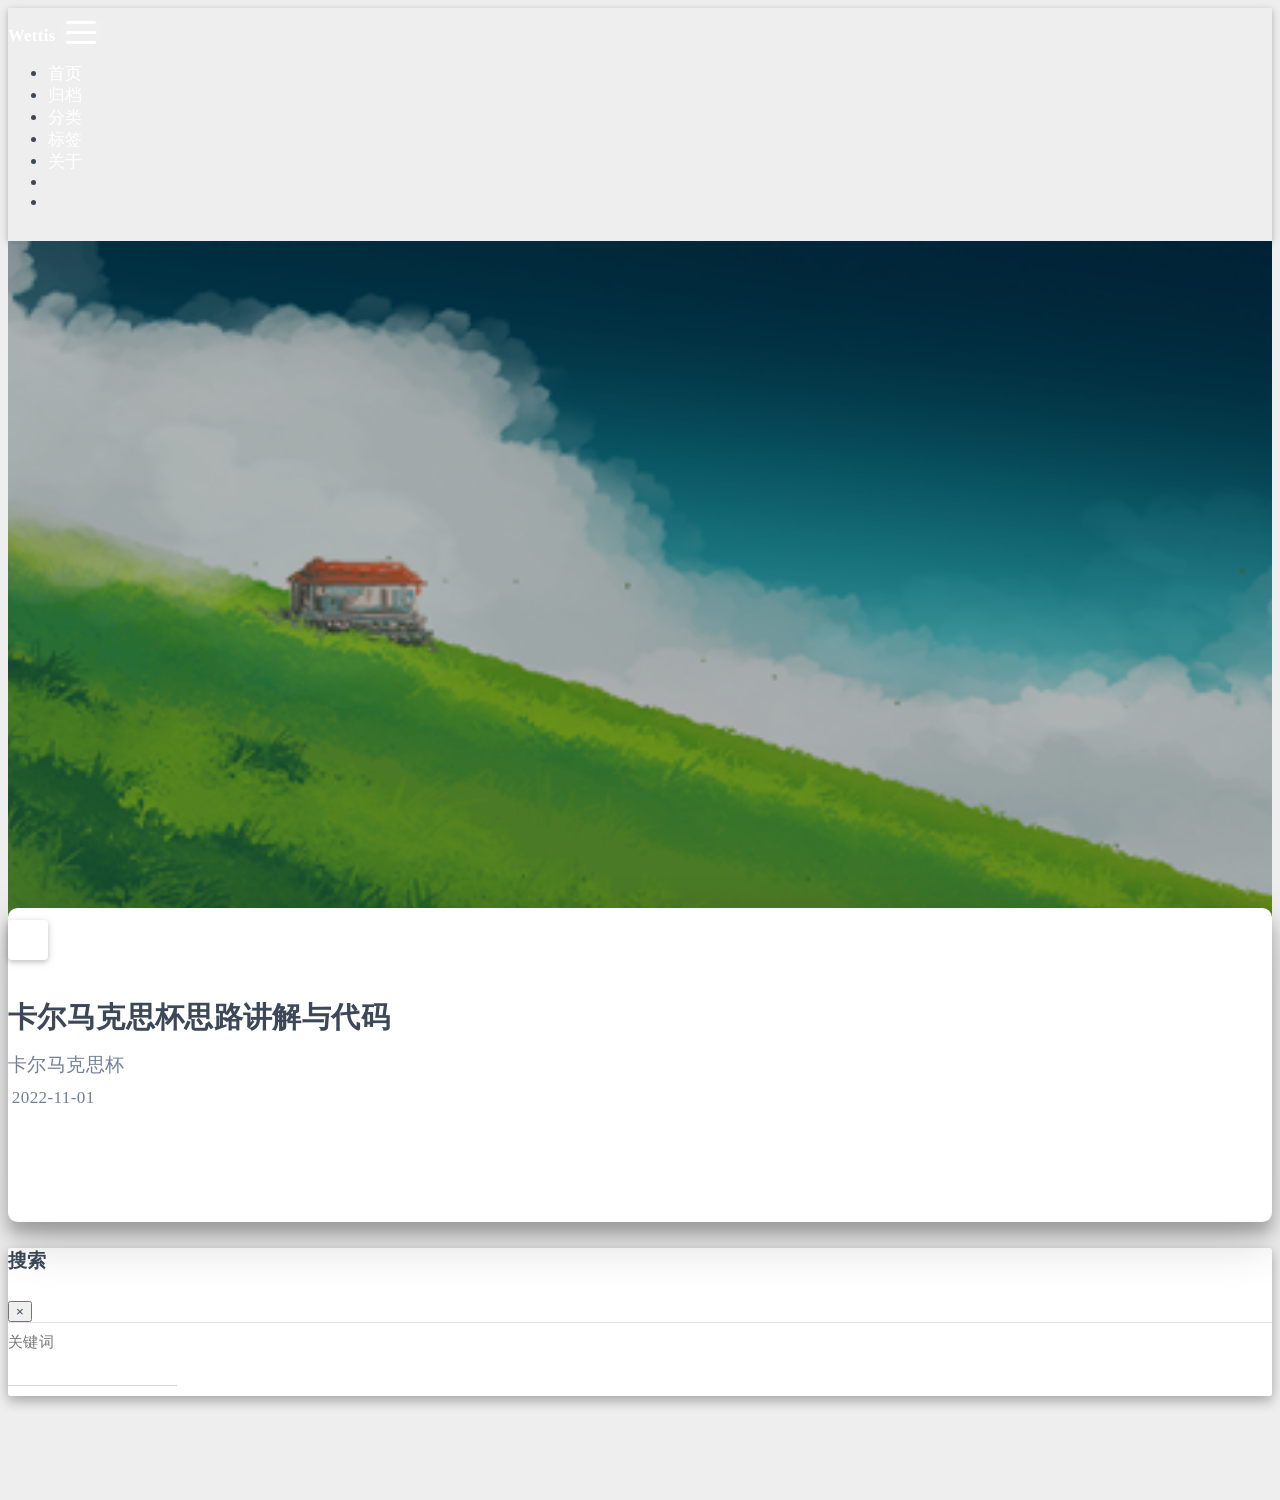
<file: index.html>
<!DOCTYPE html>
<html lang="zh-CN" data-default-color-scheme=auto>



<head>
  <meta charset="UTF-8">
  <link rel="apple-touch-icon" sizes="76x76" href="/img/myblogicon.png">
  <link rel="icon" href="/img/myblogicon.png">
  <meta name="viewport" content="width=device-width, initial-scale=1.0, maximum-scale=5.0, shrink-to-fit=no">
  <meta http-equiv="x-ua-compatible" content="ie=edge">
  
  <meta name="theme-color" content="#2f4154">
  <meta name="author" content="Wettis">
  <meta name="keywords" content="">
  
    <meta property="og:type" content="website">
<meta property="og:title" content="Wettis">
<meta property="og:url" content="http://example.com/index.html">
<meta property="og:site_name" content="Wettis">
<meta property="og:locale" content="zh_CN">
<meta property="article:author" content="Wettis">
<meta name="twitter:card" content="summary_large_image">
  
  
  
  <title>Wettis</title>

  <link  rel="stylesheet" href="https://lib.baomitu.com/twitter-bootstrap/4.6.1/css/bootstrap.min.css" />





<!-- 主题依赖的图标库，不要自行修改 -->
<!-- Do not modify the link that theme dependent icons -->

<link rel="stylesheet" href="//at.alicdn.com/t/font_1749284_hj8rtnfg7um.css">



<link rel="stylesheet" href="//at.alicdn.com/t/font_1736178_lbnruvf0jn.css">


<link  rel="stylesheet" href="/css/main.css" />


  <link id="highlight-css" rel="stylesheet" href="/css/highlight.css" />
  
    <link id="highlight-css-dark" rel="stylesheet" href="/css/highlight-dark.css" />
  




  <script id="fluid-configs">
    var Fluid = window.Fluid || {};
    Fluid.ctx = Object.assign({}, Fluid.ctx)
    var CONFIG = {"hostname":"example.com","root":"/","version":"1.9.3","typing":{"enable":true,"typeSpeed":70,"cursorChar":"_","loop":false,"scope":[]},"anchorjs":{"enable":true,"element":"h1,h2,h3,h4,h5,h6","placement":"left","visible":"hover","icon":""},"progressbar":{"enable":true,"height_px":3,"color":"#29d","options":{"showSpinner":false,"trickleSpeed":100}},"code_language":{"enable":true,"default":"TEXT"},"copy_btn":true,"image_caption":{"enable":true},"image_zoom":{"enable":true,"img_url_replace":["",""]},"toc":{"enable":true,"placement":"right","headingSelector":"h1,h2,h3,h4,h5,h6","collapseDepth":0},"lazyload":{"enable":true,"loading_img":"/img/loading.gif","onlypost":false,"offset_factor":2},"web_analytics":{"enable":false,"follow_dnt":true,"baidu":null,"google":null,"gtag":null,"tencent":{"sid":null,"cid":null},"woyaola":null,"cnzz":null,"leancloud":{"app_id":null,"app_key":null,"server_url":null,"path":"window.location.pathname","ignore_local":false}},"search_path":"/local-search.xml"};

    if (CONFIG.web_analytics.follow_dnt) {
      var dntVal = navigator.doNotTrack || window.doNotTrack || navigator.msDoNotTrack;
      Fluid.ctx.dnt = dntVal && (dntVal.startsWith('1') || dntVal.startsWith('yes') || dntVal.startsWith('on'));
    }
  </script>
  <script  src="/js/utils.js" ></script>
  <script  src="/js/color-schema.js" ></script>
  


  
<meta name="generator" content="Hexo 6.3.0"></head>


<body>
  

  <header>
    

<div class="header-inner" style="height: 100vh;">
  <nav id="navbar" class="navbar fixed-top  navbar-expand-lg navbar-dark scrolling-navbar">
  <div class="container">
    <a class="navbar-brand" href="/">
      <strong>Wettis</strong>
    </a>

    <button id="navbar-toggler-btn" class="navbar-toggler" type="button" data-toggle="collapse"
            data-target="#navbarSupportedContent"
            aria-controls="navbarSupportedContent" aria-expanded="false" aria-label="Toggle navigation">
      <div class="animated-icon"><span></span><span></span><span></span></div>
    </button>

    <!-- Collapsible content -->
    <div class="collapse navbar-collapse" id="navbarSupportedContent">
      <ul class="navbar-nav ml-auto text-center">
        
          
          
          
          
            <li class="nav-item">
              <a class="nav-link" href="/">
                <i class="iconfont icon-home-fill"></i>
                首页
              </a>
            </li>
          
        
          
          
          
          
            <li class="nav-item">
              <a class="nav-link" href="/archives/">
                <i class="iconfont icon-archive-fill"></i>
                归档
              </a>
            </li>
          
        
          
          
          
          
            <li class="nav-item">
              <a class="nav-link" href="/categories/">
                <i class="iconfont icon-category-fill"></i>
                分类
              </a>
            </li>
          
        
          
          
          
          
            <li class="nav-item">
              <a class="nav-link" href="/tags/">
                <i class="iconfont icon-tags-fill"></i>
                标签
              </a>
            </li>
          
        
          
          
          
          
            <li class="nav-item">
              <a class="nav-link" href="/about/">
                <i class="iconfont icon-user-fill"></i>
                关于
              </a>
            </li>
          
        
        
          <li class="nav-item" id="search-btn">
            <a class="nav-link" target="_self" href="javascript:;" data-toggle="modal" data-target="#modalSearch" aria-label="Search">
              &nbsp;<i class="iconfont icon-search"></i>&nbsp;
            </a>
          </li>
          
        
        
          <li class="nav-item" id="color-toggle-btn">
            <a class="nav-link" target="_self" href="javascript:;" aria-label="Color Toggle">&nbsp;<i
                class="iconfont icon-dark" id="color-toggle-icon"></i>&nbsp;</a>
          </li>
        
      </ul>
    </div>
  </div>
</nav>

  

<div id="banner" class="banner" parallax=true
     style="background: url('/img/background.png') no-repeat center center; background-size: cover;">
  <div class="full-bg-img">
    <div class="mask flex-center" style="background-color: rgba(0, 0, 0, 0.3)">
      <div class="banner-text text-center fade-in-up">
        <div class="h2">
          
            <span id="subtitle" data-typed-text="Welcome to my world."></span>
          
        </div>

        
      </div>

      
        <div class="scroll-down-bar">
          <i class="iconfont icon-arrowdown"></i>
        </div>
      
    </div>
  </div>
</div>

</div>

  </header>

  <main>
    
      <div class="container nopadding-x-md">
        <div id="board"
          style="margin-top: 0">
          
          <div class="container">
            <div class="row">
              <div class="col-12 col-md-10 m-auto">
                


  <div class="row mx-auto index-card">
    
    
    <article class="col-12 col-md-12 mx-auto index-info">
      <h1 class="index-header">
        
        <a href="/2022/11/01/%E5%8D%A1%E5%B0%94%E9%A9%AC%E5%85%8B%E6%80%9D%E6%9D%AF%E8%A7%A3%E9%A2%98%E6%80%9D%E8%B7%AF/" target="_self">
          卡尔马克思杯思路讲解与代码
        </a>
      </h1>

      
      <a class="index-excerpt index-excerpt__noimg" href="/2022/11/01/%E5%8D%A1%E5%B0%94%E9%A9%AC%E5%85%8B%E6%80%9D%E6%9D%AF%E8%A7%A3%E9%A2%98%E6%80%9D%E8%B7%AF/" target="_self">
        <div>
          卡尔马克思杯
        </div>
      </a>

      <div class="index-btm post-metas">
        
          <div class="post-meta mr-3">
            <i class="iconfont icon-date"></i>
            <time datetime="2022-11-01 17:04" pubdate>
              2022-11-01
            </time>
          </div>
        
        
        
      </div>
    </article>
  </div>





              </div>
            </div>
          </div>
        </div>
      </div>
    

    
      <a id="scroll-top-button" aria-label="TOP" href="#" role="button">
        <i class="iconfont icon-arrowup" aria-hidden="true"></i>
      </a>
    

    
      <div class="modal fade" id="modalSearch" tabindex="-1" role="dialog" aria-labelledby="ModalLabel"
     aria-hidden="true">
  <div class="modal-dialog modal-dialog-scrollable modal-lg" role="document">
    <div class="modal-content">
      <div class="modal-header text-center">
        <h4 class="modal-title w-100 font-weight-bold">搜索</h4>
        <button type="button" id="local-search-close" class="close" data-dismiss="modal" aria-label="Close">
          <span aria-hidden="true">&times;</span>
        </button>
      </div>
      <div class="modal-body mx-3">
        <div class="md-form mb-5">
          <input type="text" id="local-search-input" class="form-control validate">
          <label data-error="x" data-success="v" for="local-search-input">关键词</label>
        </div>
        <div class="list-group" id="local-search-result"></div>
      </div>
    </div>
  </div>
</div>

    

    
  </main>

  <footer>
    <div class="footer-inner">
  
    <div class="footer-content">
       <i class="iconfont icon-love"></i> 
    </div>
  
  
  
  
</div>

  </footer>

  <!-- Scripts -->
  
  <script  src="https://lib.baomitu.com/nprogress/0.2.0/nprogress.min.js" ></script>
  <link  rel="stylesheet" href="https://lib.baomitu.com/nprogress/0.2.0/nprogress.min.css" />

  <script>
    NProgress.configure({"showSpinner":false,"trickleSpeed":100})
    NProgress.start()
    window.addEventListener('load', function() {
      NProgress.done();
    })
  </script>


<script  src="https://lib.baomitu.com/jquery/3.6.0/jquery.min.js" ></script>
<script  src="https://lib.baomitu.com/twitter-bootstrap/4.6.1/js/bootstrap.min.js" ></script>
<script  src="/js/events.js" ></script>
<script  src="/js/plugins.js" ></script>


  <script  src="https://lib.baomitu.com/typed.js/2.0.12/typed.min.js" ></script>
  <script>
    (function (window, document) {
      var typing = Fluid.plugins.typing;
      var subtitle = document.getElementById('subtitle');
      if (!subtitle || !typing) {
        return;
      }
      var text = subtitle.getAttribute('data-typed-text');
      
        typing(text);
      
    })(window, document);
  </script>




  
    <script  src="/js/img-lazyload.js" ></script>
  




  <script  src="/js/local-search.js" ></script>





<!-- 主题的启动项，将它保持在最底部 -->
<!-- the boot of the theme, keep it at the bottom -->
<script  src="/js/boot.js" ></script>


  

  <noscript>
    <div class="noscript-warning">博客在允许 JavaScript 运行的环境下浏览效果更佳</div>
  </noscript>
</body>
</html>
</file>
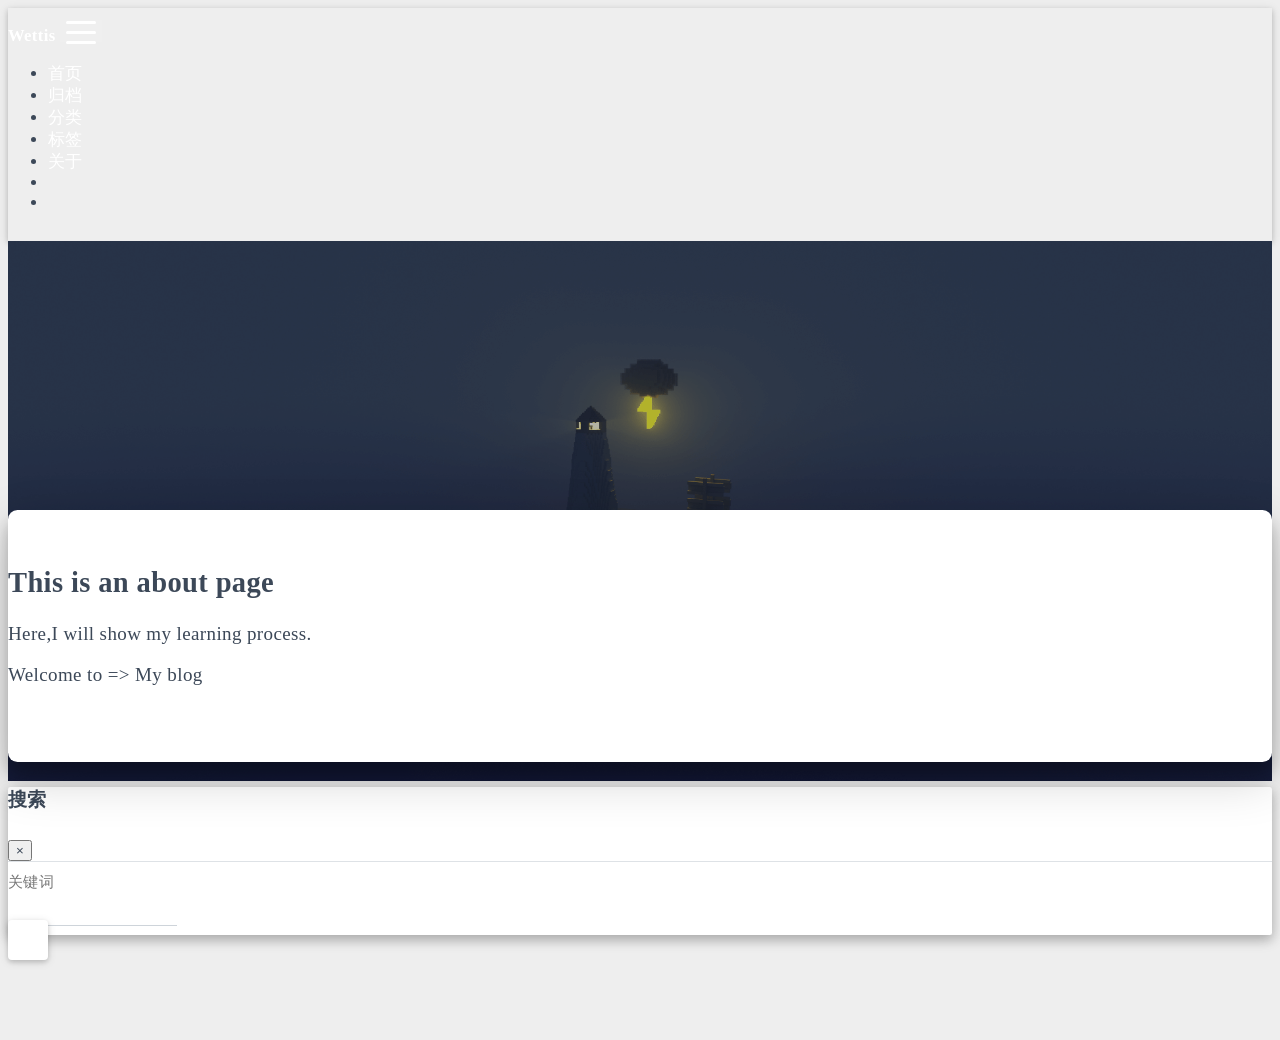
<file: about/index.html>
<!DOCTYPE html>
<html lang="zh-CN" data-default-color-scheme=auto>



<head>
  <meta charset="UTF-8">
  <link rel="apple-touch-icon" sizes="76x76" href="/img/myblogicon.png">
  <link rel="icon" href="/img/myblogicon.png">
  <meta name="viewport" content="width=device-width, initial-scale=1.0, maximum-scale=5.0, shrink-to-fit=no">
  <meta http-equiv="x-ua-compatible" content="ie=edge">
  
  <meta name="theme-color" content="#2f4154">
  <meta name="author" content="Wettis">
  <meta name="keywords" content="">
  
    <meta name="description" content="This is an about page Here,I will show my learning process.  Welcome to  &#x3D;&gt; My blog">
<meta property="og:type" content="website">
<meta property="og:title" content="about">
<meta property="og:url" content="http://example.com/about/index.html">
<meta property="og:site_name" content="Wettis">
<meta property="og:description" content="This is an about page Here,I will show my learning process.  Welcome to  &#x3D;&gt; My blog">
<meta property="og:locale" content="zh_CN">
<meta property="article:published_time" content="2022-11-01T04:47:30.000Z">
<meta property="article:modified_time" content="2022-11-01T07:18:20.451Z">
<meta property="article:author" content="Wettis">
<meta name="twitter:card" content="summary_large_image">
  
  
  
  <title>about - Wettis</title>

  <link  rel="stylesheet" href="https://lib.baomitu.com/twitter-bootstrap/4.6.1/css/bootstrap.min.css" />





<!-- 主题依赖的图标库，不要自行修改 -->
<!-- Do not modify the link that theme dependent icons -->

<link rel="stylesheet" href="//at.alicdn.com/t/font_1749284_hj8rtnfg7um.css">



<link rel="stylesheet" href="//at.alicdn.com/t/font_1736178_lbnruvf0jn.css">


<link  rel="stylesheet" href="/css/main.css" />


  <link id="highlight-css" rel="stylesheet" href="/css/highlight.css" />
  
    <link id="highlight-css-dark" rel="stylesheet" href="/css/highlight-dark.css" />
  




  <script id="fluid-configs">
    var Fluid = window.Fluid || {};
    Fluid.ctx = Object.assign({}, Fluid.ctx)
    var CONFIG = {"hostname":"example.com","root":"/","version":"1.9.3","typing":{"enable":true,"typeSpeed":70,"cursorChar":"_","loop":false,"scope":[]},"anchorjs":{"enable":true,"element":"h1,h2,h3,h4,h5,h6","placement":"left","visible":"hover","icon":""},"progressbar":{"enable":true,"height_px":3,"color":"#29d","options":{"showSpinner":false,"trickleSpeed":100}},"code_language":{"enable":true,"default":"TEXT"},"copy_btn":true,"image_caption":{"enable":true},"image_zoom":{"enable":true,"img_url_replace":["",""]},"toc":{"enable":true,"placement":"right","headingSelector":"h1,h2,h3,h4,h5,h6","collapseDepth":0},"lazyload":{"enable":true,"loading_img":"/img/loading.gif","onlypost":false,"offset_factor":2},"web_analytics":{"enable":false,"follow_dnt":true,"baidu":null,"google":null,"gtag":null,"tencent":{"sid":null,"cid":null},"woyaola":null,"cnzz":null,"leancloud":{"app_id":null,"app_key":null,"server_url":null,"path":"window.location.pathname","ignore_local":false}},"search_path":"/local-search.xml"};

    if (CONFIG.web_analytics.follow_dnt) {
      var dntVal = navigator.doNotTrack || window.doNotTrack || navigator.msDoNotTrack;
      Fluid.ctx.dnt = dntVal && (dntVal.startsWith('1') || dntVal.startsWith('yes') || dntVal.startsWith('on'));
    }
  </script>
  <script  src="/js/utils.js" ></script>
  <script  src="/js/color-schema.js" ></script>
  


  
<meta name="generator" content="Hexo 6.3.0"></head>


<body>
  

  <header>
    

<div class="header-inner" style="height: 60vh;">
  <nav id="navbar" class="navbar fixed-top  navbar-expand-lg navbar-dark scrolling-navbar">
  <div class="container">
    <a class="navbar-brand" href="/">
      <strong>Wettis</strong>
    </a>

    <button id="navbar-toggler-btn" class="navbar-toggler" type="button" data-toggle="collapse"
            data-target="#navbarSupportedContent"
            aria-controls="navbarSupportedContent" aria-expanded="false" aria-label="Toggle navigation">
      <div class="animated-icon"><span></span><span></span><span></span></div>
    </button>

    <!-- Collapsible content -->
    <div class="collapse navbar-collapse" id="navbarSupportedContent">
      <ul class="navbar-nav ml-auto text-center">
        
          
          
          
          
            <li class="nav-item">
              <a class="nav-link" href="/">
                <i class="iconfont icon-home-fill"></i>
                首页
              </a>
            </li>
          
        
          
          
          
          
            <li class="nav-item">
              <a class="nav-link" href="/archives/">
                <i class="iconfont icon-archive-fill"></i>
                归档
              </a>
            </li>
          
        
          
          
          
          
            <li class="nav-item">
              <a class="nav-link" href="/categories/">
                <i class="iconfont icon-category-fill"></i>
                分类
              </a>
            </li>
          
        
          
          
          
          
            <li class="nav-item">
              <a class="nav-link" href="/tags/">
                <i class="iconfont icon-tags-fill"></i>
                标签
              </a>
            </li>
          
        
          
          
          
          
            <li class="nav-item">
              <a class="nav-link" href="/about/">
                <i class="iconfont icon-user-fill"></i>
                关于
              </a>
            </li>
          
        
        
          <li class="nav-item" id="search-btn">
            <a class="nav-link" target="_self" href="javascript:;" data-toggle="modal" data-target="#modalSearch" aria-label="Search">
              &nbsp;<i class="iconfont icon-search"></i>&nbsp;
            </a>
          </li>
          
        
        
          <li class="nav-item" id="color-toggle-btn">
            <a class="nav-link" target="_self" href="javascript:;" aria-label="Color Toggle">&nbsp;<i
                class="iconfont icon-dark" id="color-toggle-icon"></i>&nbsp;</a>
          </li>
        
      </ul>
    </div>
  </div>
</nav>

  

<div id="banner" class="banner" parallax=true
     style="background: url('/img/default.png') no-repeat center center; background-size: cover;">
  <div class="full-bg-img">
    <div class="mask flex-center" style="background-color: rgba(0, 0, 0, 0.3)">
      <div class="banner-text text-center fade-in-up">
        <div class="h2">
          
            <span id="subtitle" data-typed-text="about"></span>
          
        </div>

        
      </div>

      
    </div>
  </div>
</div>

</div>

  </header>

  <main>
    
      <div class="container nopadding-x-md">
        <div id="board"
          >
          
          <div class="container">
            <div class="row">
              <div class="col-12 col-md-10 m-auto">
                

<article class="page-content">
  <h1 id="This-is-an-about-page"><a href="#This-is-an-about-page" class="headerlink" title="This is an about page"></a>This is an about page</h1><p> Here,I will show my learning process.</p>
<p> Welcome to  &#x3D;&gt; <a href="#">My blog</a></p>


  

</article>



              </div>
            </div>
          </div>
        </div>
      </div>
    

    
      <a id="scroll-top-button" aria-label="TOP" href="#" role="button">
        <i class="iconfont icon-arrowup" aria-hidden="true"></i>
      </a>
    

    
      <div class="modal fade" id="modalSearch" tabindex="-1" role="dialog" aria-labelledby="ModalLabel"
     aria-hidden="true">
  <div class="modal-dialog modal-dialog-scrollable modal-lg" role="document">
    <div class="modal-content">
      <div class="modal-header text-center">
        <h4 class="modal-title w-100 font-weight-bold">搜索</h4>
        <button type="button" id="local-search-close" class="close" data-dismiss="modal" aria-label="Close">
          <span aria-hidden="true">&times;</span>
        </button>
      </div>
      <div class="modal-body mx-3">
        <div class="md-form mb-5">
          <input type="text" id="local-search-input" class="form-control validate">
          <label data-error="x" data-success="v" for="local-search-input">关键词</label>
        </div>
        <div class="list-group" id="local-search-result"></div>
      </div>
    </div>
  </div>
</div>

    

    
  </main>

  <footer>
    <div class="footer-inner">
  
    <div class="footer-content">
       <i class="iconfont icon-love"></i> 
    </div>
  
  
  
  
</div>

  </footer>

  <!-- Scripts -->
  
  <script  src="https://lib.baomitu.com/nprogress/0.2.0/nprogress.min.js" ></script>
  <link  rel="stylesheet" href="https://lib.baomitu.com/nprogress/0.2.0/nprogress.min.css" />

  <script>
    NProgress.configure({"showSpinner":false,"trickleSpeed":100})
    NProgress.start()
    window.addEventListener('load', function() {
      NProgress.done();
    })
  </script>


<script  src="https://lib.baomitu.com/jquery/3.6.0/jquery.min.js" ></script>
<script  src="https://lib.baomitu.com/twitter-bootstrap/4.6.1/js/bootstrap.min.js" ></script>
<script  src="/js/events.js" ></script>
<script  src="/js/plugins.js" ></script>


  <script  src="https://lib.baomitu.com/typed.js/2.0.12/typed.min.js" ></script>
  <script>
    (function (window, document) {
      var typing = Fluid.plugins.typing;
      var subtitle = document.getElementById('subtitle');
      if (!subtitle || !typing) {
        return;
      }
      var text = subtitle.getAttribute('data-typed-text');
      
        typing(text);
      
    })(window, document);
  </script>




  
    <script  src="/js/img-lazyload.js" ></script>
  




  <script  src="/js/local-search.js" ></script>





<!-- 主题的启动项，将它保持在最底部 -->
<!-- the boot of the theme, keep it at the bottom -->
<script  src="/js/boot.js" ></script>


  

  <noscript>
    <div class="noscript-warning">博客在允许 JavaScript 运行的环境下浏览效果更佳</div>
  </noscript>
</body>
</html>
</file>
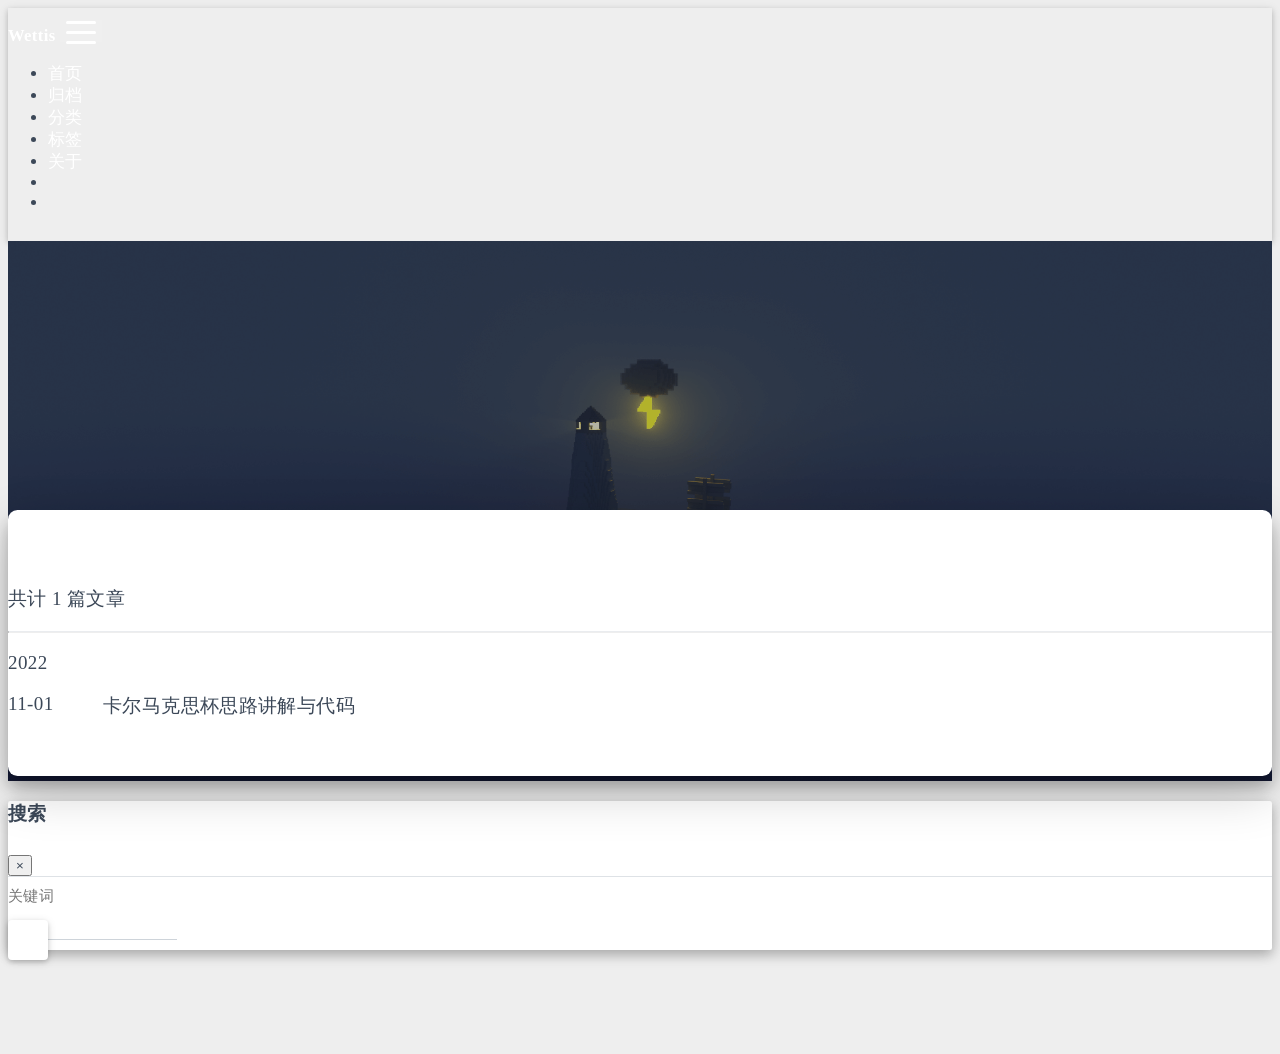
<file: archives/index.html>
<!DOCTYPE html>
<html lang="zh-CN" data-default-color-scheme=auto>



<head>
  <meta charset="UTF-8">
  <link rel="apple-touch-icon" sizes="76x76" href="/img/myblogicon.png">
  <link rel="icon" href="/img/myblogicon.png">
  <meta name="viewport" content="width=device-width, initial-scale=1.0, maximum-scale=5.0, shrink-to-fit=no">
  <meta http-equiv="x-ua-compatible" content="ie=edge">
  
  <meta name="theme-color" content="#2f4154">
  <meta name="author" content="Wettis">
  <meta name="keywords" content="">
  
    <meta property="og:type" content="website">
<meta property="og:title" content="归档">
<meta property="og:url" content="http://example.com/archives/index.html">
<meta property="og:site_name" content="Wettis">
<meta property="og:locale" content="zh_CN">
<meta property="article:author" content="Wettis">
<meta name="twitter:card" content="summary_large_image">
  
  
  
  <title>归档 - Wettis</title>

  <link  rel="stylesheet" href="https://lib.baomitu.com/twitter-bootstrap/4.6.1/css/bootstrap.min.css" />





<!-- 主题依赖的图标库，不要自行修改 -->
<!-- Do not modify the link that theme dependent icons -->

<link rel="stylesheet" href="//at.alicdn.com/t/font_1749284_hj8rtnfg7um.css">



<link rel="stylesheet" href="//at.alicdn.com/t/font_1736178_lbnruvf0jn.css">


<link  rel="stylesheet" href="/css/main.css" />


  <link id="highlight-css" rel="stylesheet" href="/css/highlight.css" />
  
    <link id="highlight-css-dark" rel="stylesheet" href="/css/highlight-dark.css" />
  




  <script id="fluid-configs">
    var Fluid = window.Fluid || {};
    Fluid.ctx = Object.assign({}, Fluid.ctx)
    var CONFIG = {"hostname":"example.com","root":"/","version":"1.9.3","typing":{"enable":true,"typeSpeed":70,"cursorChar":"_","loop":false,"scope":[]},"anchorjs":{"enable":true,"element":"h1,h2,h3,h4,h5,h6","placement":"left","visible":"hover","icon":""},"progressbar":{"enable":true,"height_px":3,"color":"#29d","options":{"showSpinner":false,"trickleSpeed":100}},"code_language":{"enable":true,"default":"TEXT"},"copy_btn":true,"image_caption":{"enable":true},"image_zoom":{"enable":true,"img_url_replace":["",""]},"toc":{"enable":true,"placement":"right","headingSelector":"h1,h2,h3,h4,h5,h6","collapseDepth":0},"lazyload":{"enable":true,"loading_img":"/img/loading.gif","onlypost":false,"offset_factor":2},"web_analytics":{"enable":false,"follow_dnt":true,"baidu":null,"google":null,"gtag":null,"tencent":{"sid":null,"cid":null},"woyaola":null,"cnzz":null,"leancloud":{"app_id":null,"app_key":null,"server_url":null,"path":"window.location.pathname","ignore_local":false}},"search_path":"/local-search.xml"};

    if (CONFIG.web_analytics.follow_dnt) {
      var dntVal = navigator.doNotTrack || window.doNotTrack || navigator.msDoNotTrack;
      Fluid.ctx.dnt = dntVal && (dntVal.startsWith('1') || dntVal.startsWith('yes') || dntVal.startsWith('on'));
    }
  </script>
  <script  src="/js/utils.js" ></script>
  <script  src="/js/color-schema.js" ></script>
  


  
<meta name="generator" content="Hexo 6.3.0"></head>


<body>
  

  <header>
    

<div class="header-inner" style="height: 60vh;">
  <nav id="navbar" class="navbar fixed-top  navbar-expand-lg navbar-dark scrolling-navbar">
  <div class="container">
    <a class="navbar-brand" href="/">
      <strong>Wettis</strong>
    </a>

    <button id="navbar-toggler-btn" class="navbar-toggler" type="button" data-toggle="collapse"
            data-target="#navbarSupportedContent"
            aria-controls="navbarSupportedContent" aria-expanded="false" aria-label="Toggle navigation">
      <div class="animated-icon"><span></span><span></span><span></span></div>
    </button>

    <!-- Collapsible content -->
    <div class="collapse navbar-collapse" id="navbarSupportedContent">
      <ul class="navbar-nav ml-auto text-center">
        
          
          
          
          
            <li class="nav-item">
              <a class="nav-link" href="/">
                <i class="iconfont icon-home-fill"></i>
                首页
              </a>
            </li>
          
        
          
          
          
          
            <li class="nav-item">
              <a class="nav-link" href="/archives/">
                <i class="iconfont icon-archive-fill"></i>
                归档
              </a>
            </li>
          
        
          
          
          
          
            <li class="nav-item">
              <a class="nav-link" href="/categories/">
                <i class="iconfont icon-category-fill"></i>
                分类
              </a>
            </li>
          
        
          
          
          
          
            <li class="nav-item">
              <a class="nav-link" href="/tags/">
                <i class="iconfont icon-tags-fill"></i>
                标签
              </a>
            </li>
          
        
          
          
          
          
            <li class="nav-item">
              <a class="nav-link" href="/about/">
                <i class="iconfont icon-user-fill"></i>
                关于
              </a>
            </li>
          
        
        
          <li class="nav-item" id="search-btn">
            <a class="nav-link" target="_self" href="javascript:;" data-toggle="modal" data-target="#modalSearch" aria-label="Search">
              &nbsp;<i class="iconfont icon-search"></i>&nbsp;
            </a>
          </li>
          
        
        
          <li class="nav-item" id="color-toggle-btn">
            <a class="nav-link" target="_self" href="javascript:;" aria-label="Color Toggle">&nbsp;<i
                class="iconfont icon-dark" id="color-toggle-icon"></i>&nbsp;</a>
          </li>
        
      </ul>
    </div>
  </div>
</nav>

  

<div id="banner" class="banner" parallax=true
     style="background: url('/img/default.png') no-repeat center center; background-size: cover;">
  <div class="full-bg-img">
    <div class="mask flex-center" style="background-color: rgba(0, 0, 0, 0.3)">
      <div class="banner-text text-center fade-in-up">
        <div class="h2">
          
            <span id="subtitle" data-typed-text="归档"></span>
          
        </div>

        
      </div>

      
    </div>
  </div>
</div>

</div>

  </header>

  <main>
    
      <div class="container nopadding-x-md">
        <div id="board"
          >
          
          <div class="container">
            <div class="row">
              <div class="col-12 col-md-10 m-auto">
                

<div class="list-group">
  <p class="h4">共计 1 篇文章</p>
  <hr>
  
  
    
      
      <p class="h5">2022</p>
    
    <a href="/2022/11/01/%E5%8D%A1%E5%B0%94%E9%A9%AC%E5%85%8B%E6%80%9D%E6%9D%AF%E8%A7%A3%E9%A2%98%E6%80%9D%E8%B7%AF/" class="list-group-item list-group-item-action">
      <time>11-01</time>
      <div class="list-group-item-title">卡尔马克思杯思路讲解与代码</div>
    </a>
  
</div>





              </div>
            </div>
          </div>
        </div>
      </div>
    

    
      <a id="scroll-top-button" aria-label="TOP" href="#" role="button">
        <i class="iconfont icon-arrowup" aria-hidden="true"></i>
      </a>
    

    
      <div class="modal fade" id="modalSearch" tabindex="-1" role="dialog" aria-labelledby="ModalLabel"
     aria-hidden="true">
  <div class="modal-dialog modal-dialog-scrollable modal-lg" role="document">
    <div class="modal-content">
      <div class="modal-header text-center">
        <h4 class="modal-title w-100 font-weight-bold">搜索</h4>
        <button type="button" id="local-search-close" class="close" data-dismiss="modal" aria-label="Close">
          <span aria-hidden="true">&times;</span>
        </button>
      </div>
      <div class="modal-body mx-3">
        <div class="md-form mb-5">
          <input type="text" id="local-search-input" class="form-control validate">
          <label data-error="x" data-success="v" for="local-search-input">关键词</label>
        </div>
        <div class="list-group" id="local-search-result"></div>
      </div>
    </div>
  </div>
</div>

    

    
  </main>

  <footer>
    <div class="footer-inner">
  
    <div class="footer-content">
       <i class="iconfont icon-love"></i> 
    </div>
  
  
  
  
</div>

  </footer>

  <!-- Scripts -->
  
  <script  src="https://lib.baomitu.com/nprogress/0.2.0/nprogress.min.js" ></script>
  <link  rel="stylesheet" href="https://lib.baomitu.com/nprogress/0.2.0/nprogress.min.css" />

  <script>
    NProgress.configure({"showSpinner":false,"trickleSpeed":100})
    NProgress.start()
    window.addEventListener('load', function() {
      NProgress.done();
    })
  </script>


<script  src="https://lib.baomitu.com/jquery/3.6.0/jquery.min.js" ></script>
<script  src="https://lib.baomitu.com/twitter-bootstrap/4.6.1/js/bootstrap.min.js" ></script>
<script  src="/js/events.js" ></script>
<script  src="/js/plugins.js" ></script>


  <script  src="https://lib.baomitu.com/typed.js/2.0.12/typed.min.js" ></script>
  <script>
    (function (window, document) {
      var typing = Fluid.plugins.typing;
      var subtitle = document.getElementById('subtitle');
      if (!subtitle || !typing) {
        return;
      }
      var text = subtitle.getAttribute('data-typed-text');
      
        typing(text);
      
    })(window, document);
  </script>




  
    <script  src="/js/img-lazyload.js" ></script>
  




  <script  src="/js/local-search.js" ></script>





<!-- 主题的启动项，将它保持在最底部 -->
<!-- the boot of the theme, keep it at the bottom -->
<script  src="/js/boot.js" ></script>


  

  <noscript>
    <div class="noscript-warning">博客在允许 JavaScript 运行的环境下浏览效果更佳</div>
  </noscript>
</body>
</html>
</file>
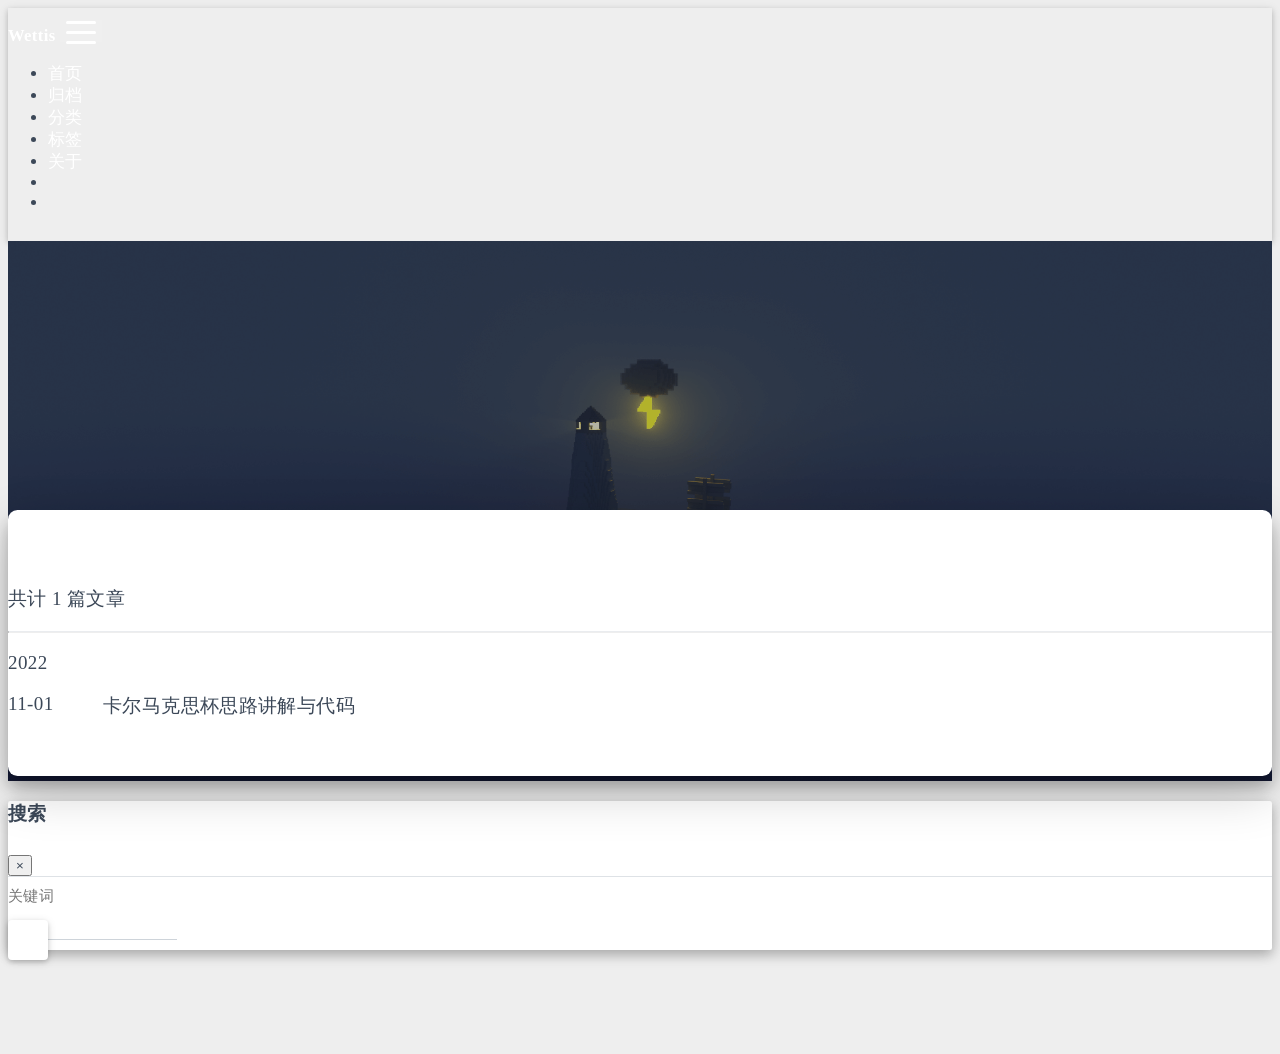
<file: archives/2022/index.html>
<!DOCTYPE html>
<html lang="zh-CN" data-default-color-scheme=auto>



<head>
  <meta charset="UTF-8">
  <link rel="apple-touch-icon" sizes="76x76" href="/img/myblogicon.png">
  <link rel="icon" href="/img/myblogicon.png">
  <meta name="viewport" content="width=device-width, initial-scale=1.0, maximum-scale=5.0, shrink-to-fit=no">
  <meta http-equiv="x-ua-compatible" content="ie=edge">
  
  <meta name="theme-color" content="#2f4154">
  <meta name="author" content="Wettis">
  <meta name="keywords" content="">
  
    <meta property="og:type" content="website">
<meta property="og:title" content="归档">
<meta property="og:url" content="http://example.com/archives/2022/index.html">
<meta property="og:site_name" content="Wettis">
<meta property="og:locale" content="zh_CN">
<meta property="article:author" content="Wettis">
<meta name="twitter:card" content="summary_large_image">
  
  
  
  <title>归档 - Wettis</title>

  <link  rel="stylesheet" href="https://lib.baomitu.com/twitter-bootstrap/4.6.1/css/bootstrap.min.css" />





<!-- 主题依赖的图标库，不要自行修改 -->
<!-- Do not modify the link that theme dependent icons -->

<link rel="stylesheet" href="//at.alicdn.com/t/font_1749284_hj8rtnfg7um.css">



<link rel="stylesheet" href="//at.alicdn.com/t/font_1736178_lbnruvf0jn.css">


<link  rel="stylesheet" href="/css/main.css" />


  <link id="highlight-css" rel="stylesheet" href="/css/highlight.css" />
  
    <link id="highlight-css-dark" rel="stylesheet" href="/css/highlight-dark.css" />
  




  <script id="fluid-configs">
    var Fluid = window.Fluid || {};
    Fluid.ctx = Object.assign({}, Fluid.ctx)
    var CONFIG = {"hostname":"example.com","root":"/","version":"1.9.3","typing":{"enable":true,"typeSpeed":70,"cursorChar":"_","loop":false,"scope":[]},"anchorjs":{"enable":true,"element":"h1,h2,h3,h4,h5,h6","placement":"left","visible":"hover","icon":""},"progressbar":{"enable":true,"height_px":3,"color":"#29d","options":{"showSpinner":false,"trickleSpeed":100}},"code_language":{"enable":true,"default":"TEXT"},"copy_btn":true,"image_caption":{"enable":true},"image_zoom":{"enable":true,"img_url_replace":["",""]},"toc":{"enable":true,"placement":"right","headingSelector":"h1,h2,h3,h4,h5,h6","collapseDepth":0},"lazyload":{"enable":true,"loading_img":"/img/loading.gif","onlypost":false,"offset_factor":2},"web_analytics":{"enable":false,"follow_dnt":true,"baidu":null,"google":null,"gtag":null,"tencent":{"sid":null,"cid":null},"woyaola":null,"cnzz":null,"leancloud":{"app_id":null,"app_key":null,"server_url":null,"path":"window.location.pathname","ignore_local":false}},"search_path":"/local-search.xml"};

    if (CONFIG.web_analytics.follow_dnt) {
      var dntVal = navigator.doNotTrack || window.doNotTrack || navigator.msDoNotTrack;
      Fluid.ctx.dnt = dntVal && (dntVal.startsWith('1') || dntVal.startsWith('yes') || dntVal.startsWith('on'));
    }
  </script>
  <script  src="/js/utils.js" ></script>
  <script  src="/js/color-schema.js" ></script>
  


  
<meta name="generator" content="Hexo 6.3.0"></head>


<body>
  

  <header>
    

<div class="header-inner" style="height: 60vh;">
  <nav id="navbar" class="navbar fixed-top  navbar-expand-lg navbar-dark scrolling-navbar">
  <div class="container">
    <a class="navbar-brand" href="/">
      <strong>Wettis</strong>
    </a>

    <button id="navbar-toggler-btn" class="navbar-toggler" type="button" data-toggle="collapse"
            data-target="#navbarSupportedContent"
            aria-controls="navbarSupportedContent" aria-expanded="false" aria-label="Toggle navigation">
      <div class="animated-icon"><span></span><span></span><span></span></div>
    </button>

    <!-- Collapsible content -->
    <div class="collapse navbar-collapse" id="navbarSupportedContent">
      <ul class="navbar-nav ml-auto text-center">
        
          
          
          
          
            <li class="nav-item">
              <a class="nav-link" href="/">
                <i class="iconfont icon-home-fill"></i>
                首页
              </a>
            </li>
          
        
          
          
          
          
            <li class="nav-item">
              <a class="nav-link" href="/archives/">
                <i class="iconfont icon-archive-fill"></i>
                归档
              </a>
            </li>
          
        
          
          
          
          
            <li class="nav-item">
              <a class="nav-link" href="/categories/">
                <i class="iconfont icon-category-fill"></i>
                分类
              </a>
            </li>
          
        
          
          
          
          
            <li class="nav-item">
              <a class="nav-link" href="/tags/">
                <i class="iconfont icon-tags-fill"></i>
                标签
              </a>
            </li>
          
        
          
          
          
          
            <li class="nav-item">
              <a class="nav-link" href="/about/">
                <i class="iconfont icon-user-fill"></i>
                关于
              </a>
            </li>
          
        
        
          <li class="nav-item" id="search-btn">
            <a class="nav-link" target="_self" href="javascript:;" data-toggle="modal" data-target="#modalSearch" aria-label="Search">
              &nbsp;<i class="iconfont icon-search"></i>&nbsp;
            </a>
          </li>
          
        
        
          <li class="nav-item" id="color-toggle-btn">
            <a class="nav-link" target="_self" href="javascript:;" aria-label="Color Toggle">&nbsp;<i
                class="iconfont icon-dark" id="color-toggle-icon"></i>&nbsp;</a>
          </li>
        
      </ul>
    </div>
  </div>
</nav>

  

<div id="banner" class="banner" parallax=true
     style="background: url('/img/default.png') no-repeat center center; background-size: cover;">
  <div class="full-bg-img">
    <div class="mask flex-center" style="background-color: rgba(0, 0, 0, 0.3)">
      <div class="banner-text text-center fade-in-up">
        <div class="h2">
          
            <span id="subtitle" data-typed-text="归档"></span>
          
        </div>

        
      </div>

      
    </div>
  </div>
</div>

</div>

  </header>

  <main>
    
      <div class="container nopadding-x-md">
        <div id="board"
          >
          
          <div class="container">
            <div class="row">
              <div class="col-12 col-md-10 m-auto">
                

<div class="list-group">
  <p class="h4">共计 1 篇文章</p>
  <hr>
  
  
    
      
      <p class="h5">2022</p>
    
    <a href="/2022/11/01/%E5%8D%A1%E5%B0%94%E9%A9%AC%E5%85%8B%E6%80%9D%E6%9D%AF%E8%A7%A3%E9%A2%98%E6%80%9D%E8%B7%AF/" class="list-group-item list-group-item-action">
      <time>11-01</time>
      <div class="list-group-item-title">卡尔马克思杯思路讲解与代码</div>
    </a>
  
</div>





              </div>
            </div>
          </div>
        </div>
      </div>
    

    
      <a id="scroll-top-button" aria-label="TOP" href="#" role="button">
        <i class="iconfont icon-arrowup" aria-hidden="true"></i>
      </a>
    

    
      <div class="modal fade" id="modalSearch" tabindex="-1" role="dialog" aria-labelledby="ModalLabel"
     aria-hidden="true">
  <div class="modal-dialog modal-dialog-scrollable modal-lg" role="document">
    <div class="modal-content">
      <div class="modal-header text-center">
        <h4 class="modal-title w-100 font-weight-bold">搜索</h4>
        <button type="button" id="local-search-close" class="close" data-dismiss="modal" aria-label="Close">
          <span aria-hidden="true">&times;</span>
        </button>
      </div>
      <div class="modal-body mx-3">
        <div class="md-form mb-5">
          <input type="text" id="local-search-input" class="form-control validate">
          <label data-error="x" data-success="v" for="local-search-input">关键词</label>
        </div>
        <div class="list-group" id="local-search-result"></div>
      </div>
    </div>
  </div>
</div>

    

    
  </main>

  <footer>
    <div class="footer-inner">
  
    <div class="footer-content">
       <i class="iconfont icon-love"></i> 
    </div>
  
  
  
  
</div>

  </footer>

  <!-- Scripts -->
  
  <script  src="https://lib.baomitu.com/nprogress/0.2.0/nprogress.min.js" ></script>
  <link  rel="stylesheet" href="https://lib.baomitu.com/nprogress/0.2.0/nprogress.min.css" />

  <script>
    NProgress.configure({"showSpinner":false,"trickleSpeed":100})
    NProgress.start()
    window.addEventListener('load', function() {
      NProgress.done();
    })
  </script>


<script  src="https://lib.baomitu.com/jquery/3.6.0/jquery.min.js" ></script>
<script  src="https://lib.baomitu.com/twitter-bootstrap/4.6.1/js/bootstrap.min.js" ></script>
<script  src="/js/events.js" ></script>
<script  src="/js/plugins.js" ></script>


  <script  src="https://lib.baomitu.com/typed.js/2.0.12/typed.min.js" ></script>
  <script>
    (function (window, document) {
      var typing = Fluid.plugins.typing;
      var subtitle = document.getElementById('subtitle');
      if (!subtitle || !typing) {
        return;
      }
      var text = subtitle.getAttribute('data-typed-text');
      
        typing(text);
      
    })(window, document);
  </script>




  
    <script  src="/js/img-lazyload.js" ></script>
  




  <script  src="/js/local-search.js" ></script>





<!-- 主题的启动项，将它保持在最底部 -->
<!-- the boot of the theme, keep it at the bottom -->
<script  src="/js/boot.js" ></script>


  

  <noscript>
    <div class="noscript-warning">博客在允许 JavaScript 运行的环境下浏览效果更佳</div>
  </noscript>
</body>
</html>
</file>
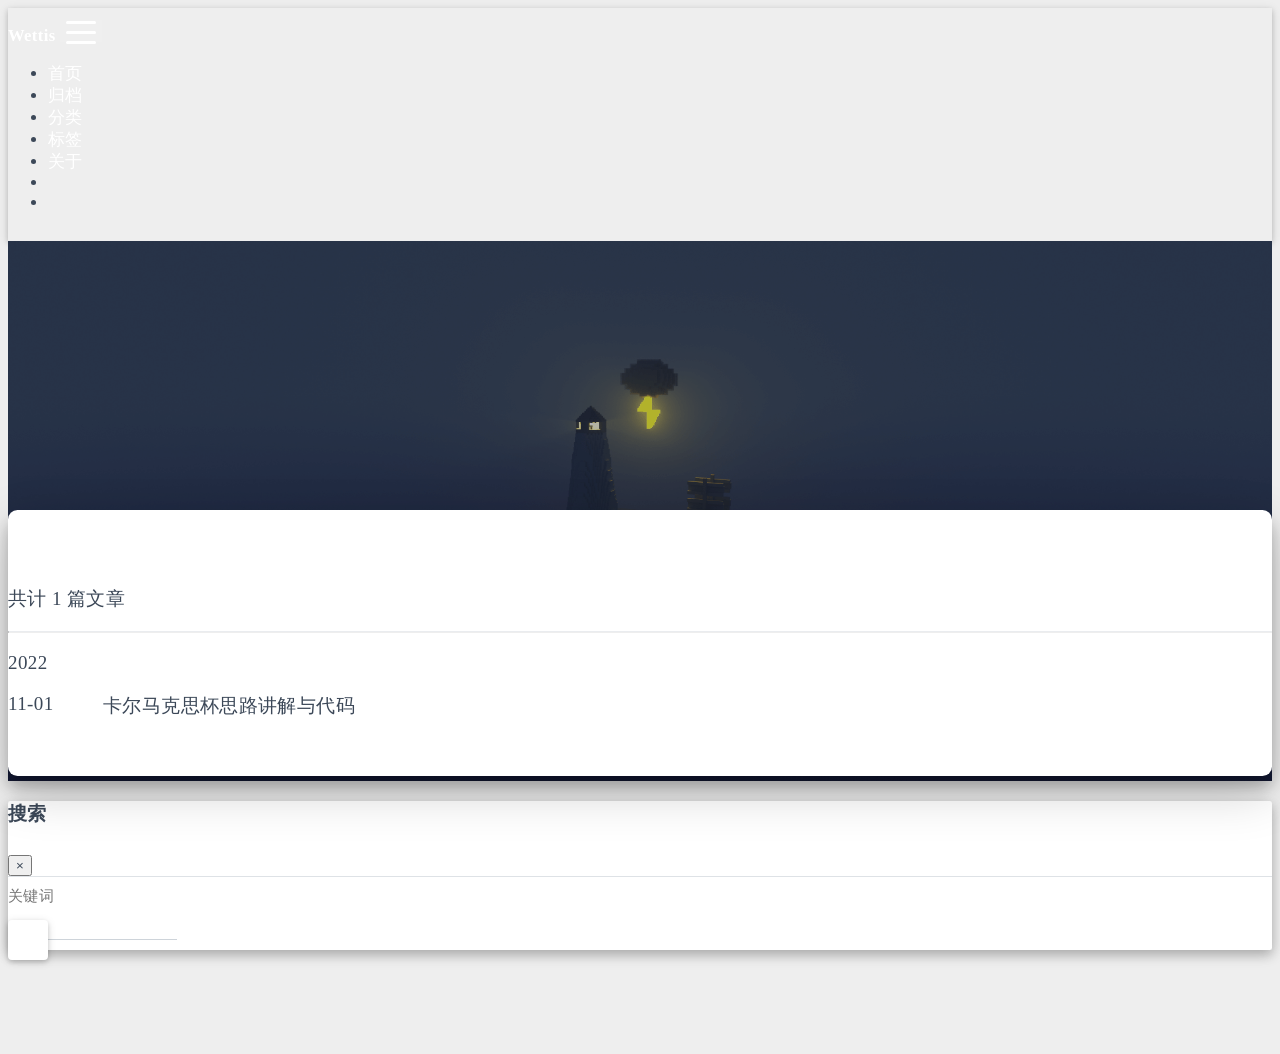
<file: archives/2022/11/index.html>
<!DOCTYPE html>
<html lang="zh-CN" data-default-color-scheme=auto>



<head>
  <meta charset="UTF-8">
  <link rel="apple-touch-icon" sizes="76x76" href="/img/myblogicon.png">
  <link rel="icon" href="/img/myblogicon.png">
  <meta name="viewport" content="width=device-width, initial-scale=1.0, maximum-scale=5.0, shrink-to-fit=no">
  <meta http-equiv="x-ua-compatible" content="ie=edge">
  
  <meta name="theme-color" content="#2f4154">
  <meta name="author" content="Wettis">
  <meta name="keywords" content="">
  
    <meta property="og:type" content="website">
<meta property="og:title" content="归档">
<meta property="og:url" content="http://example.com/archives/2022/11/index.html">
<meta property="og:site_name" content="Wettis">
<meta property="og:locale" content="zh_CN">
<meta property="article:author" content="Wettis">
<meta name="twitter:card" content="summary_large_image">
  
  
  
  <title>归档 - Wettis</title>

  <link  rel="stylesheet" href="https://lib.baomitu.com/twitter-bootstrap/4.6.1/css/bootstrap.min.css" />





<!-- 主题依赖的图标库，不要自行修改 -->
<!-- Do not modify the link that theme dependent icons -->

<link rel="stylesheet" href="//at.alicdn.com/t/font_1749284_hj8rtnfg7um.css">



<link rel="stylesheet" href="//at.alicdn.com/t/font_1736178_lbnruvf0jn.css">


<link  rel="stylesheet" href="/css/main.css" />


  <link id="highlight-css" rel="stylesheet" href="/css/highlight.css" />
  
    <link id="highlight-css-dark" rel="stylesheet" href="/css/highlight-dark.css" />
  




  <script id="fluid-configs">
    var Fluid = window.Fluid || {};
    Fluid.ctx = Object.assign({}, Fluid.ctx)
    var CONFIG = {"hostname":"example.com","root":"/","version":"1.9.3","typing":{"enable":true,"typeSpeed":70,"cursorChar":"_","loop":false,"scope":[]},"anchorjs":{"enable":true,"element":"h1,h2,h3,h4,h5,h6","placement":"left","visible":"hover","icon":""},"progressbar":{"enable":true,"height_px":3,"color":"#29d","options":{"showSpinner":false,"trickleSpeed":100}},"code_language":{"enable":true,"default":"TEXT"},"copy_btn":true,"image_caption":{"enable":true},"image_zoom":{"enable":true,"img_url_replace":["",""]},"toc":{"enable":true,"placement":"right","headingSelector":"h1,h2,h3,h4,h5,h6","collapseDepth":0},"lazyload":{"enable":true,"loading_img":"/img/loading.gif","onlypost":false,"offset_factor":2},"web_analytics":{"enable":false,"follow_dnt":true,"baidu":null,"google":null,"gtag":null,"tencent":{"sid":null,"cid":null},"woyaola":null,"cnzz":null,"leancloud":{"app_id":null,"app_key":null,"server_url":null,"path":"window.location.pathname","ignore_local":false}},"search_path":"/local-search.xml"};

    if (CONFIG.web_analytics.follow_dnt) {
      var dntVal = navigator.doNotTrack || window.doNotTrack || navigator.msDoNotTrack;
      Fluid.ctx.dnt = dntVal && (dntVal.startsWith('1') || dntVal.startsWith('yes') || dntVal.startsWith('on'));
    }
  </script>
  <script  src="/js/utils.js" ></script>
  <script  src="/js/color-schema.js" ></script>
  


  
<meta name="generator" content="Hexo 6.3.0"></head>


<body>
  

  <header>
    

<div class="header-inner" style="height: 60vh;">
  <nav id="navbar" class="navbar fixed-top  navbar-expand-lg navbar-dark scrolling-navbar">
  <div class="container">
    <a class="navbar-brand" href="/">
      <strong>Wettis</strong>
    </a>

    <button id="navbar-toggler-btn" class="navbar-toggler" type="button" data-toggle="collapse"
            data-target="#navbarSupportedContent"
            aria-controls="navbarSupportedContent" aria-expanded="false" aria-label="Toggle navigation">
      <div class="animated-icon"><span></span><span></span><span></span></div>
    </button>

    <!-- Collapsible content -->
    <div class="collapse navbar-collapse" id="navbarSupportedContent">
      <ul class="navbar-nav ml-auto text-center">
        
          
          
          
          
            <li class="nav-item">
              <a class="nav-link" href="/">
                <i class="iconfont icon-home-fill"></i>
                首页
              </a>
            </li>
          
        
          
          
          
          
            <li class="nav-item">
              <a class="nav-link" href="/archives/">
                <i class="iconfont icon-archive-fill"></i>
                归档
              </a>
            </li>
          
        
          
          
          
          
            <li class="nav-item">
              <a class="nav-link" href="/categories/">
                <i class="iconfont icon-category-fill"></i>
                分类
              </a>
            </li>
          
        
          
          
          
          
            <li class="nav-item">
              <a class="nav-link" href="/tags/">
                <i class="iconfont icon-tags-fill"></i>
                标签
              </a>
            </li>
          
        
          
          
          
          
            <li class="nav-item">
              <a class="nav-link" href="/about/">
                <i class="iconfont icon-user-fill"></i>
                关于
              </a>
            </li>
          
        
        
          <li class="nav-item" id="search-btn">
            <a class="nav-link" target="_self" href="javascript:;" data-toggle="modal" data-target="#modalSearch" aria-label="Search">
              &nbsp;<i class="iconfont icon-search"></i>&nbsp;
            </a>
          </li>
          
        
        
          <li class="nav-item" id="color-toggle-btn">
            <a class="nav-link" target="_self" href="javascript:;" aria-label="Color Toggle">&nbsp;<i
                class="iconfont icon-dark" id="color-toggle-icon"></i>&nbsp;</a>
          </li>
        
      </ul>
    </div>
  </div>
</nav>

  

<div id="banner" class="banner" parallax=true
     style="background: url('/img/default.png') no-repeat center center; background-size: cover;">
  <div class="full-bg-img">
    <div class="mask flex-center" style="background-color: rgba(0, 0, 0, 0.3)">
      <div class="banner-text text-center fade-in-up">
        <div class="h2">
          
            <span id="subtitle" data-typed-text="归档"></span>
          
        </div>

        
      </div>

      
    </div>
  </div>
</div>

</div>

  </header>

  <main>
    
      <div class="container nopadding-x-md">
        <div id="board"
          >
          
          <div class="container">
            <div class="row">
              <div class="col-12 col-md-10 m-auto">
                

<div class="list-group">
  <p class="h4">共计 1 篇文章</p>
  <hr>
  
  
    
      
      <p class="h5">2022</p>
    
    <a href="/2022/11/01/%E5%8D%A1%E5%B0%94%E9%A9%AC%E5%85%8B%E6%80%9D%E6%9D%AF%E8%A7%A3%E9%A2%98%E6%80%9D%E8%B7%AF/" class="list-group-item list-group-item-action">
      <time>11-01</time>
      <div class="list-group-item-title">卡尔马克思杯思路讲解与代码</div>
    </a>
  
</div>





              </div>
            </div>
          </div>
        </div>
      </div>
    

    
      <a id="scroll-top-button" aria-label="TOP" href="#" role="button">
        <i class="iconfont icon-arrowup" aria-hidden="true"></i>
      </a>
    

    
      <div class="modal fade" id="modalSearch" tabindex="-1" role="dialog" aria-labelledby="ModalLabel"
     aria-hidden="true">
  <div class="modal-dialog modal-dialog-scrollable modal-lg" role="document">
    <div class="modal-content">
      <div class="modal-header text-center">
        <h4 class="modal-title w-100 font-weight-bold">搜索</h4>
        <button type="button" id="local-search-close" class="close" data-dismiss="modal" aria-label="Close">
          <span aria-hidden="true">&times;</span>
        </button>
      </div>
      <div class="modal-body mx-3">
        <div class="md-form mb-5">
          <input type="text" id="local-search-input" class="form-control validate">
          <label data-error="x" data-success="v" for="local-search-input">关键词</label>
        </div>
        <div class="list-group" id="local-search-result"></div>
      </div>
    </div>
  </div>
</div>

    

    
  </main>

  <footer>
    <div class="footer-inner">
  
    <div class="footer-content">
       <i class="iconfont icon-love"></i> 
    </div>
  
  
  
  
</div>

  </footer>

  <!-- Scripts -->
  
  <script  src="https://lib.baomitu.com/nprogress/0.2.0/nprogress.min.js" ></script>
  <link  rel="stylesheet" href="https://lib.baomitu.com/nprogress/0.2.0/nprogress.min.css" />

  <script>
    NProgress.configure({"showSpinner":false,"trickleSpeed":100})
    NProgress.start()
    window.addEventListener('load', function() {
      NProgress.done();
    })
  </script>


<script  src="https://lib.baomitu.com/jquery/3.6.0/jquery.min.js" ></script>
<script  src="https://lib.baomitu.com/twitter-bootstrap/4.6.1/js/bootstrap.min.js" ></script>
<script  src="/js/events.js" ></script>
<script  src="/js/plugins.js" ></script>


  <script  src="https://lib.baomitu.com/typed.js/2.0.12/typed.min.js" ></script>
  <script>
    (function (window, document) {
      var typing = Fluid.plugins.typing;
      var subtitle = document.getElementById('subtitle');
      if (!subtitle || !typing) {
        return;
      }
      var text = subtitle.getAttribute('data-typed-text');
      
        typing(text);
      
    })(window, document);
  </script>




  
    <script  src="/js/img-lazyload.js" ></script>
  




  <script  src="/js/local-search.js" ></script>





<!-- 主题的启动项，将它保持在最底部 -->
<!-- the boot of the theme, keep it at the bottom -->
<script  src="/js/boot.js" ></script>


  

  <noscript>
    <div class="noscript-warning">博客在允许 JavaScript 运行的环境下浏览效果更佳</div>
  </noscript>
</body>
</html>
</file>
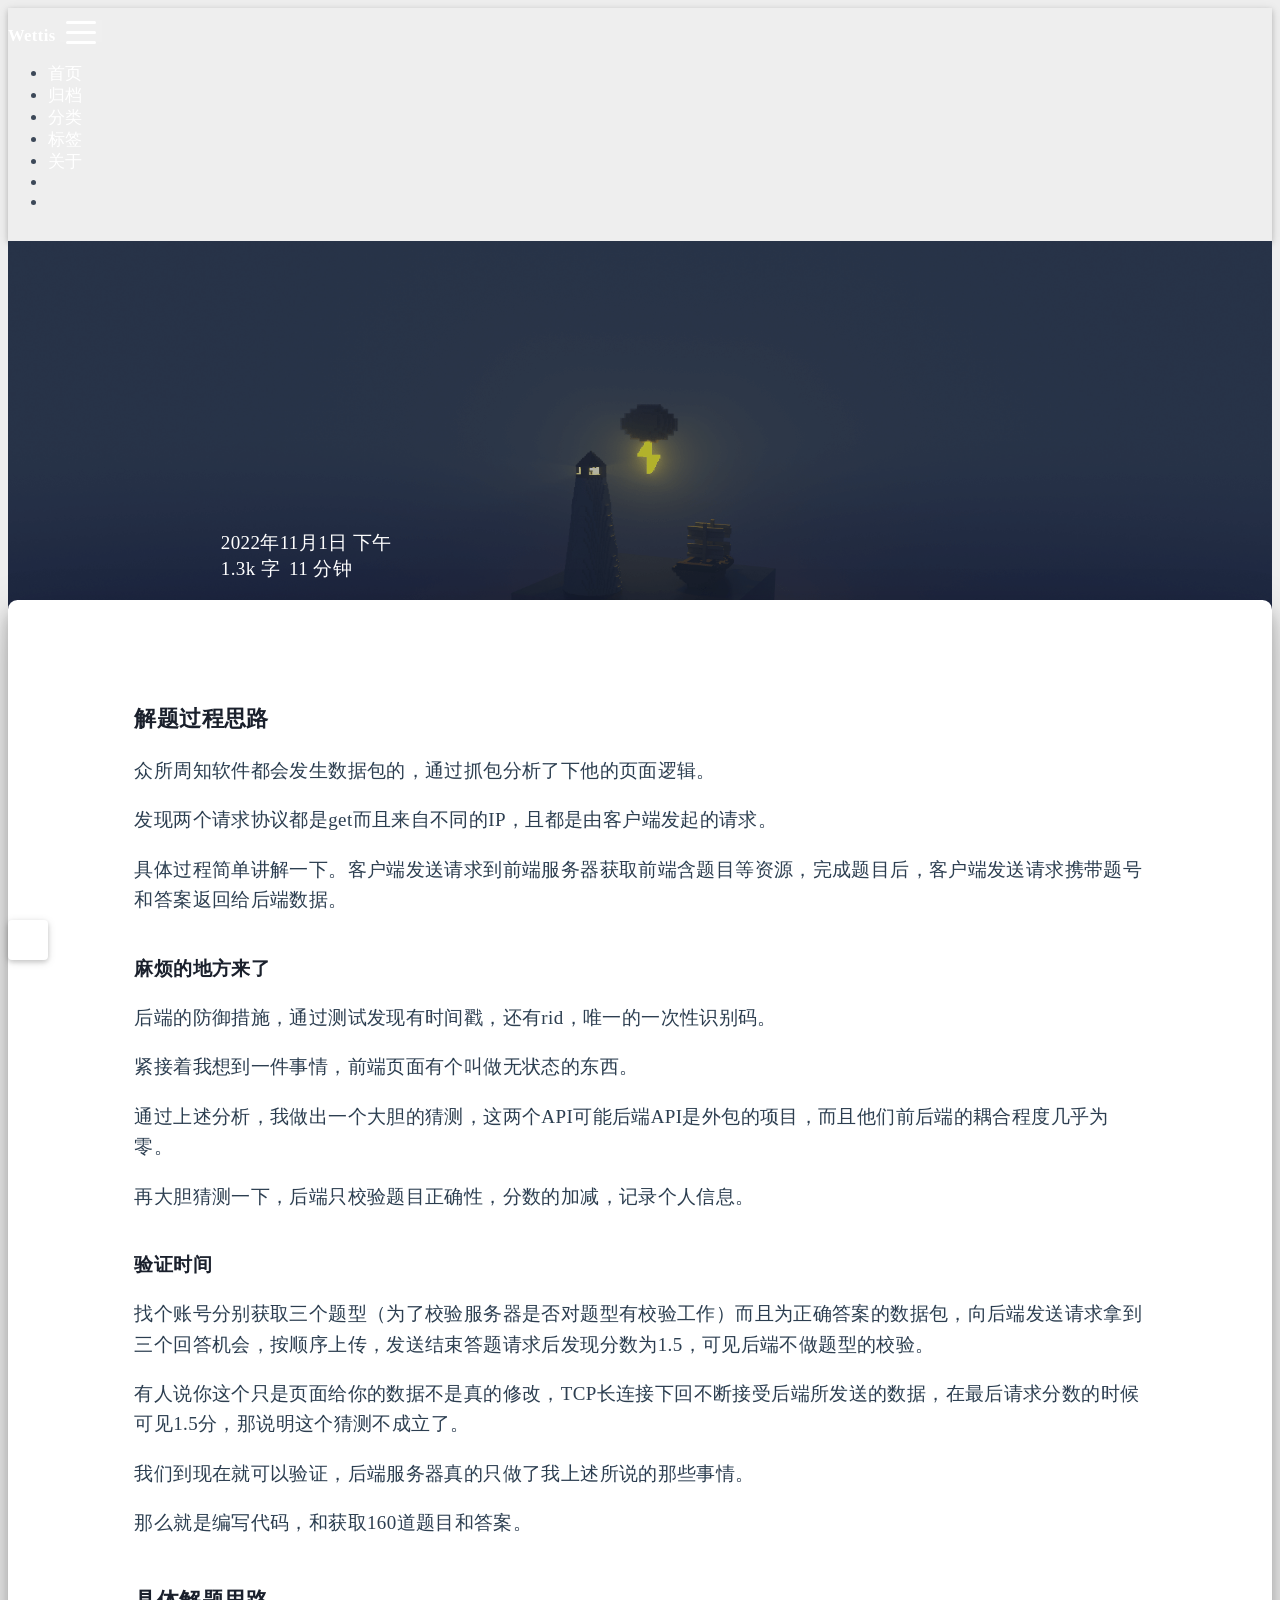
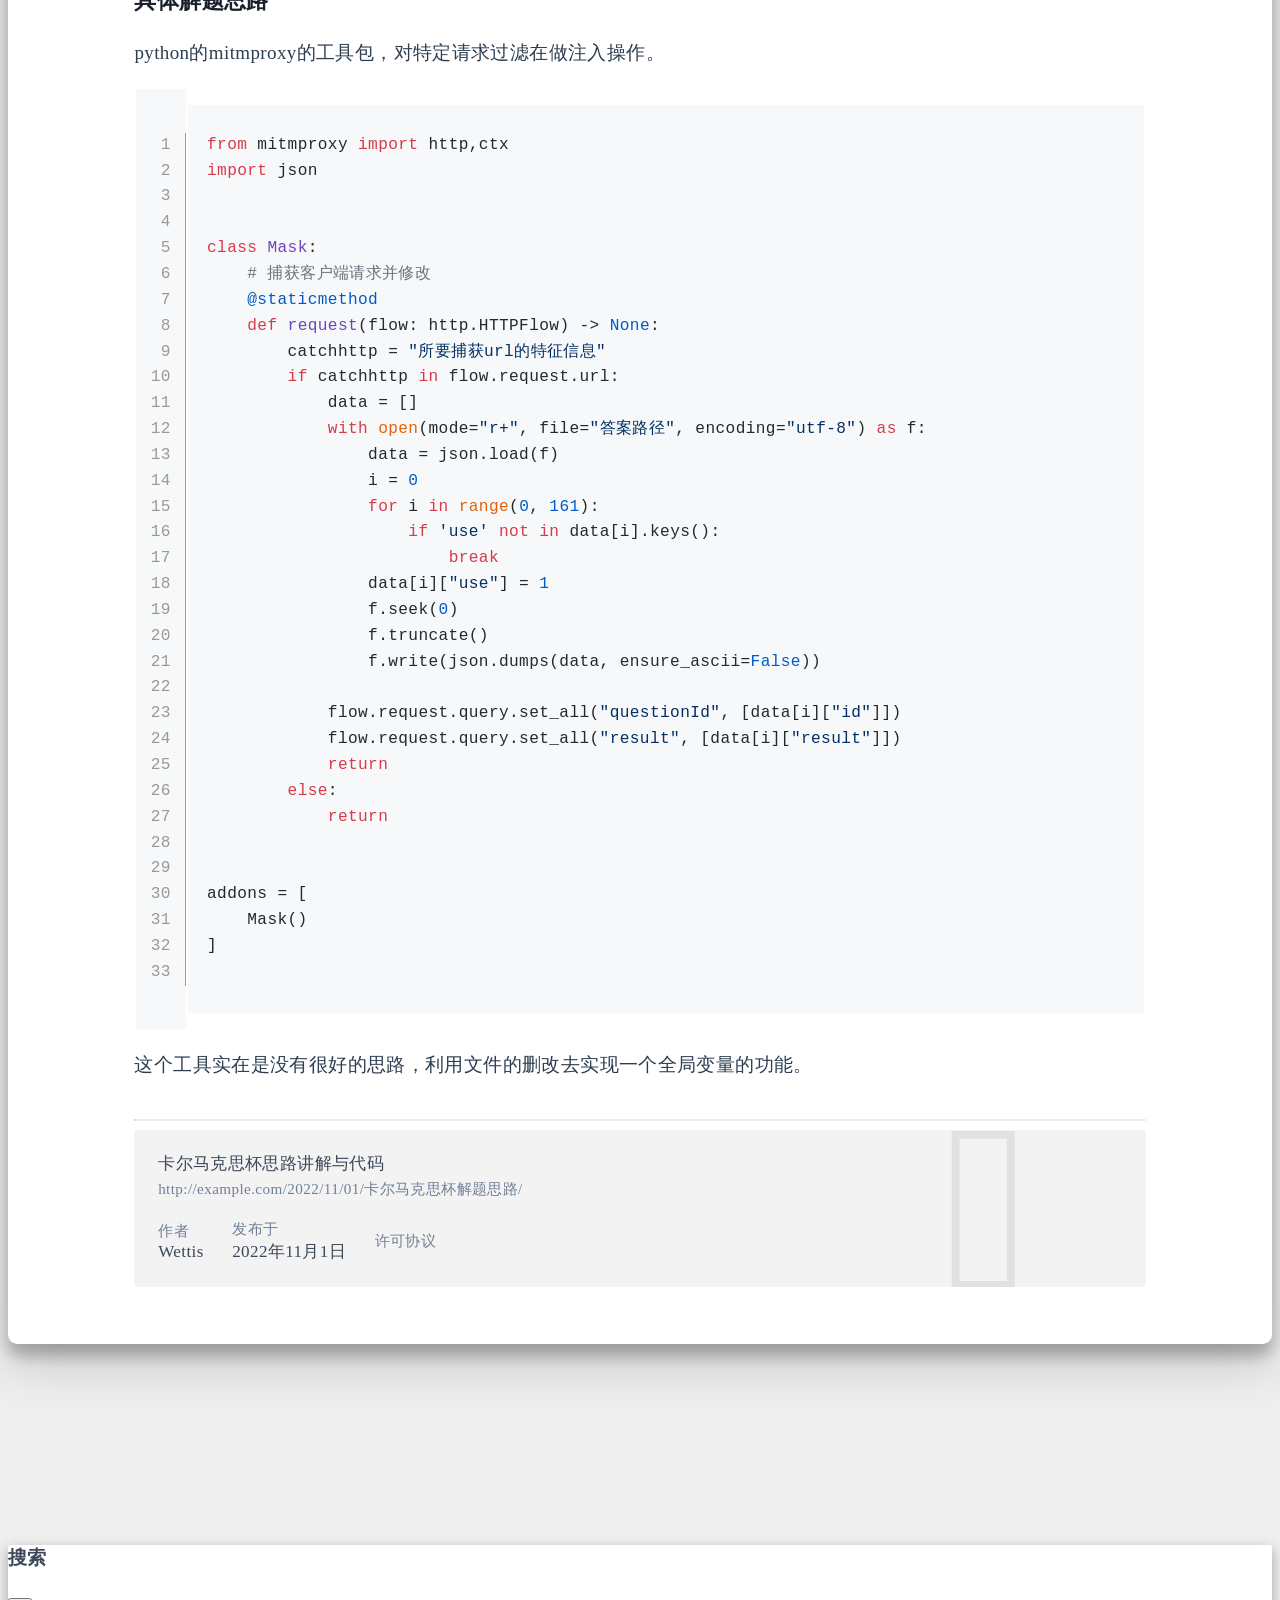
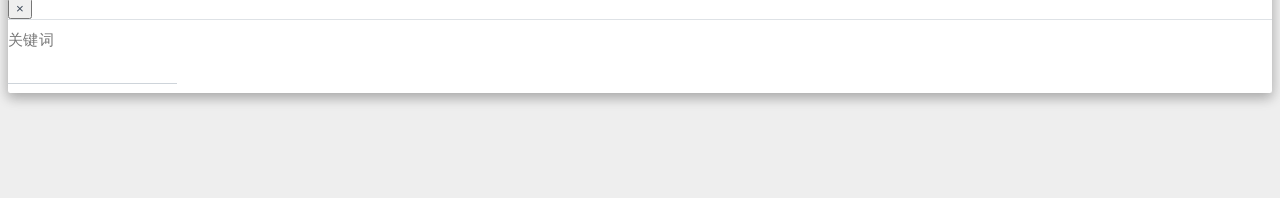
<file: 2022/11/01/卡尔马克思杯解题思路/index.html>
<!DOCTYPE html>
<html lang="zh-CN" data-default-color-scheme=auto>



<head>
  <meta charset="UTF-8">
  <link rel="apple-touch-icon" sizes="76x76" href="/img/myblogicon.png">
  <link rel="icon" href="/img/myblogicon.png">
  <meta name="viewport" content="width=device-width, initial-scale=1.0, maximum-scale=5.0, shrink-to-fit=no">
  <meta http-equiv="x-ua-compatible" content="ie=edge">
  
  <meta name="theme-color" content="#2f4154">
  <meta name="author" content="Wettis">
  <meta name="keywords" content="">
  
    <meta name="description" content="卡尔马克思杯">
<meta property="og:type" content="article">
<meta property="og:title" content="卡尔马克思杯思路讲解与代码">
<meta property="og:url" content="http://example.com/2022/11/01/%E5%8D%A1%E5%B0%94%E9%A9%AC%E5%85%8B%E6%80%9D%E6%9D%AF%E8%A7%A3%E9%A2%98%E6%80%9D%E8%B7%AF/index.html">
<meta property="og:site_name" content="Wettis">
<meta property="og:description" content="卡尔马克思杯">
<meta property="og:locale" content="zh_CN">
<meta property="article:published_time" content="2022-11-01T09:04:19.000Z">
<meta property="article:modified_time" content="2022-11-01T09:37:45.083Z">
<meta property="article:author" content="Wettis">
<meta name="twitter:card" content="summary_large_image">
  
  
  
  <title>卡尔马克思杯思路讲解与代码 - Wettis</title>

  <link  rel="stylesheet" href="https://lib.baomitu.com/twitter-bootstrap/4.6.1/css/bootstrap.min.css" />



  <link  rel="stylesheet" href="https://lib.baomitu.com/github-markdown-css/4.0.0/github-markdown.min.css" />

  <link  rel="stylesheet" href="https://lib.baomitu.com/hint.css/2.7.0/hint.min.css" />

  <link  rel="stylesheet" href="https://lib.baomitu.com/fancybox/3.5.7/jquery.fancybox.min.css" />



<!-- 主题依赖的图标库，不要自行修改 -->
<!-- Do not modify the link that theme dependent icons -->

<link rel="stylesheet" href="//at.alicdn.com/t/font_1749284_hj8rtnfg7um.css">



<link rel="stylesheet" href="//at.alicdn.com/t/font_1736178_lbnruvf0jn.css">


<link  rel="stylesheet" href="/css/main.css" />


  <link id="highlight-css" rel="stylesheet" href="/css/highlight.css" />
  
    <link id="highlight-css-dark" rel="stylesheet" href="/css/highlight-dark.css" />
  




  <script id="fluid-configs">
    var Fluid = window.Fluid || {};
    Fluid.ctx = Object.assign({}, Fluid.ctx)
    var CONFIG = {"hostname":"example.com","root":"/","version":"1.9.3","typing":{"enable":true,"typeSpeed":70,"cursorChar":"_","loop":false,"scope":[]},"anchorjs":{"enable":true,"element":"h1,h2,h3,h4,h5,h6","placement":"left","visible":"hover","icon":""},"progressbar":{"enable":true,"height_px":3,"color":"#29d","options":{"showSpinner":false,"trickleSpeed":100}},"code_language":{"enable":true,"default":"TEXT"},"copy_btn":true,"image_caption":{"enable":true},"image_zoom":{"enable":true,"img_url_replace":["",""]},"toc":{"enable":true,"placement":"right","headingSelector":"h1,h2,h3,h4,h5,h6","collapseDepth":0},"lazyload":{"enable":true,"loading_img":"/img/loading.gif","onlypost":false,"offset_factor":2},"web_analytics":{"enable":false,"follow_dnt":true,"baidu":null,"google":null,"gtag":null,"tencent":{"sid":null,"cid":null},"woyaola":null,"cnzz":null,"leancloud":{"app_id":null,"app_key":null,"server_url":null,"path":"window.location.pathname","ignore_local":false}},"search_path":"/local-search.xml"};

    if (CONFIG.web_analytics.follow_dnt) {
      var dntVal = navigator.doNotTrack || window.doNotTrack || navigator.msDoNotTrack;
      Fluid.ctx.dnt = dntVal && (dntVal.startsWith('1') || dntVal.startsWith('yes') || dntVal.startsWith('on'));
    }
  </script>
  <script  src="/js/utils.js" ></script>
  <script  src="/js/color-schema.js" ></script>
  


  
<meta name="generator" content="Hexo 6.3.0"></head>


<body>
  

  <header>
    

<div class="header-inner" style="height: 70vh;">
  <nav id="navbar" class="navbar fixed-top  navbar-expand-lg navbar-dark scrolling-navbar">
  <div class="container">
    <a class="navbar-brand" href="/">
      <strong>Wettis</strong>
    </a>

    <button id="navbar-toggler-btn" class="navbar-toggler" type="button" data-toggle="collapse"
            data-target="#navbarSupportedContent"
            aria-controls="navbarSupportedContent" aria-expanded="false" aria-label="Toggle navigation">
      <div class="animated-icon"><span></span><span></span><span></span></div>
    </button>

    <!-- Collapsible content -->
    <div class="collapse navbar-collapse" id="navbarSupportedContent">
      <ul class="navbar-nav ml-auto text-center">
        
          
          
          
          
            <li class="nav-item">
              <a class="nav-link" href="/">
                <i class="iconfont icon-home-fill"></i>
                首页
              </a>
            </li>
          
        
          
          
          
          
            <li class="nav-item">
              <a class="nav-link" href="/archives/">
                <i class="iconfont icon-archive-fill"></i>
                归档
              </a>
            </li>
          
        
          
          
          
          
            <li class="nav-item">
              <a class="nav-link" href="/categories/">
                <i class="iconfont icon-category-fill"></i>
                分类
              </a>
            </li>
          
        
          
          
          
          
            <li class="nav-item">
              <a class="nav-link" href="/tags/">
                <i class="iconfont icon-tags-fill"></i>
                标签
              </a>
            </li>
          
        
          
          
          
          
            <li class="nav-item">
              <a class="nav-link" href="/about/">
                <i class="iconfont icon-user-fill"></i>
                关于
              </a>
            </li>
          
        
        
          <li class="nav-item" id="search-btn">
            <a class="nav-link" target="_self" href="javascript:;" data-toggle="modal" data-target="#modalSearch" aria-label="Search">
              &nbsp;<i class="iconfont icon-search"></i>&nbsp;
            </a>
          </li>
          
        
        
          <li class="nav-item" id="color-toggle-btn">
            <a class="nav-link" target="_self" href="javascript:;" aria-label="Color Toggle">&nbsp;<i
                class="iconfont icon-dark" id="color-toggle-icon"></i>&nbsp;</a>
          </li>
        
      </ul>
    </div>
  </div>
</nav>

  

<div id="banner" class="banner" parallax=true
     style="background: url('/img/default.png') no-repeat center center; background-size: cover;">
  <div class="full-bg-img">
    <div class="mask flex-center" style="background-color: rgba(0, 0, 0, 0.3)">
      <div class="banner-text text-center fade-in-up">
        <div class="h2">
          
            <span id="subtitle" data-typed-text="卡尔马克思杯思路讲解与代码"></span>
          
        </div>

        
          
  <div class="mt-3">
    
    
      <span class="post-meta">
        <i class="iconfont icon-date-fill" aria-hidden="true"></i>
        <time datetime="2022-11-01 17:04" pubdate>
          2022年11月1日 下午
        </time>
      </span>
    
  </div>

  <div class="mt-1">
    
      <span class="post-meta mr-2">
        <i class="iconfont icon-chart"></i>
        
          1.3k 字
        
      </span>
    

    
      <span class="post-meta mr-2">
        <i class="iconfont icon-clock-fill"></i>
        
        
        
          11 分钟
        
      </span>
    

    
    
  </div>


        
      </div>

      
    </div>
  </div>
</div>

</div>

  </header>

  <main>
    
      

<div class="container-fluid nopadding-x">
  <div class="row nomargin-x">
    <div class="side-col d-none d-lg-block col-lg-2">
      

    </div>

    <div class="col-lg-8 nopadding-x-md">
      <div class="container nopadding-x-md" id="board-ctn">
        <div id="board">
          <article class="post-content mx-auto">
            <!-- SEO header -->
            <h1 style="display: none">卡尔马克思杯思路讲解与代码</h1>
            
            
              <div class="markdown-body">
                
                <h3 id="解题过程思路"><a href="#解题过程思路" class="headerlink" title="解题过程思路"></a>解题过程思路</h3><p>  众所周知软件都会发生数据包的，通过抓包分析了下他的页面逻辑。</p>
<p>  发现两个请求协议都是get而且来自不同的IP，且都是由客户端发起的请求。</p>
<p>  具体过程简单讲解一下。客户端发送请求到前端服务器获取前端含题目等资源，完成题目后，客户端发送请求携带题号和答案返回给后端数据。</p>
<h4 id="麻烦的地方来了"><a href="#麻烦的地方来了" class="headerlink" title="麻烦的地方来了"></a>麻烦的地方来了</h4><p>  后端的防御措施，通过测试发现有时间戳，还有rid，唯一的一次性识别码。</p>
<p>紧接着我想到一件事情，前端页面有个叫做无状态的东西。</p>
<p>通过上述分析，我做出一个大胆的猜测，这两个API可能后端API是外包的项目，而且他们前后端的耦合程度几乎为零。</p>
<p>再大胆猜测一下，后端只校验题目正确性，分数的加减，记录个人信息。</p>
<h4 id="验证时间"><a href="#验证时间" class="headerlink" title="验证时间"></a>验证时间</h4><p>找个账号分别获取三个题型（为了校验服务器是否对题型有校验工作）而且为正确答案的数据包，向后端发送请求拿到三个回答机会，按顺序上传，发送结束答题请求后发现分数为1.5，可见后端不做题型的校验。</p>
<p>有人说你这个只是页面给你的数据不是真的修改，TCP长连接下回不断接受后端所发送的数据，在最后请求分数的时候可见1.5分，那说明这个猜测不成立了。</p>
<p>我们到现在就可以验证，后端服务器真的只做了我上述所说的那些事情。</p>
<p>那么就是编写代码，和获取160道题目和答案。</p>
<h3 id="具体解题思路"><a href="#具体解题思路" class="headerlink" title="具体解题思路"></a>具体解题思路</h3><p>python的mitmproxy的工具包，对特定请求过滤在做注入操作。</p>
<figure class="highlight python"><table><tr><td class="gutter"><pre><span class="line">1</span><br><span class="line">2</span><br><span class="line">3</span><br><span class="line">4</span><br><span class="line">5</span><br><span class="line">6</span><br><span class="line">7</span><br><span class="line">8</span><br><span class="line">9</span><br><span class="line">10</span><br><span class="line">11</span><br><span class="line">12</span><br><span class="line">13</span><br><span class="line">14</span><br><span class="line">15</span><br><span class="line">16</span><br><span class="line">17</span><br><span class="line">18</span><br><span class="line">19</span><br><span class="line">20</span><br><span class="line">21</span><br><span class="line">22</span><br><span class="line">23</span><br><span class="line">24</span><br><span class="line">25</span><br><span class="line">26</span><br><span class="line">27</span><br><span class="line">28</span><br><span class="line">29</span><br><span class="line">30</span><br><span class="line">31</span><br><span class="line">32</span><br><span class="line">33</span><br></pre></td><td class="code"><pre><code class="hljs python"><span class="hljs-keyword">from</span> mitmproxy <span class="hljs-keyword">import</span> http,ctx<br><span class="hljs-keyword">import</span> json<br><br><br><span class="hljs-keyword">class</span> <span class="hljs-title class_">Mask</span>:<br>    <span class="hljs-comment"># 捕获客户端请求并修改</span><br><span class="hljs-meta">    @staticmethod</span><br>    <span class="hljs-keyword">def</span> <span class="hljs-title function_">request</span>(<span class="hljs-params">flow: http.HTTPFlow</span>) -&gt; <span class="hljs-literal">None</span>:<br>        catchhttp = <span class="hljs-string">&quot;所要捕获url的特征信息&quot;</span><br>        <span class="hljs-keyword">if</span> catchhttp <span class="hljs-keyword">in</span> flow.request.url:<br>            data = []<br>            <span class="hljs-keyword">with</span> <span class="hljs-built_in">open</span>(mode=<span class="hljs-string">&quot;r+&quot;</span>, file=<span class="hljs-string">&quot;答案路径&quot;</span>, encoding=<span class="hljs-string">&quot;utf-8&quot;</span>) <span class="hljs-keyword">as</span> f:<br>                data = json.load(f)<br>                i = <span class="hljs-number">0</span><br>                <span class="hljs-keyword">for</span> i <span class="hljs-keyword">in</span> <span class="hljs-built_in">range</span>(<span class="hljs-number">0</span>, <span class="hljs-number">161</span>):<br>                    <span class="hljs-keyword">if</span> <span class="hljs-string">&#x27;use&#x27;</span> <span class="hljs-keyword">not</span> <span class="hljs-keyword">in</span> data[i].keys():<br>                        <span class="hljs-keyword">break</span><br>                data[i][<span class="hljs-string">&quot;use&quot;</span>] = <span class="hljs-number">1</span><br>                f.seek(<span class="hljs-number">0</span>)<br>                f.truncate()<br>                f.write(json.dumps(data, ensure_ascii=<span class="hljs-literal">False</span>))<br><br>            flow.request.query.set_all(<span class="hljs-string">&quot;questionId&quot;</span>, [data[i][<span class="hljs-string">&quot;id&quot;</span>]])<br>            flow.request.query.set_all(<span class="hljs-string">&quot;result&quot;</span>, [data[i][<span class="hljs-string">&quot;result&quot;</span>]])<br>            <span class="hljs-keyword">return</span><br>        <span class="hljs-keyword">else</span>:<br>            <span class="hljs-keyword">return</span><br><br><br>addons = [<br>    Mask()<br>]<br><br></code></pre></td></tr></table></figure>

<p>这个工具实在是没有很好的思路，利用文件的删改去实现一个全局变量的功能。</p>

                
              </div>
            
            <hr/>
            <div>
              <div class="post-metas my-3">
  
  
</div>


              
  

  <div class="license-box my-3">
    <div class="license-title">
      <div>卡尔马克思杯思路讲解与代码</div>
      <div>http://example.com/2022/11/01/卡尔马克思杯解题思路/</div>
    </div>
    <div class="license-meta">
      
        <div class="license-meta-item">
          <div>作者</div>
          <div>Wettis</div>
        </div>
      
      
        <div class="license-meta-item license-meta-date">
          <div>发布于</div>
          <div>2022年11月1日</div>
        </div>
      
      
      
        <div class="license-meta-item">
          <div>许可协议</div>
          <div>
            
              
              
                <a target="_blank" href="https://creativecommons.org/licenses/by/4.0/">
                  <span class="hint--top hint--rounded" aria-label="BY - 署名">
                    <i class="iconfont icon-by"></i>
                  </span>
                </a>
              
            
          </div>
        </div>
      
    </div>
    <div class="license-icon iconfont"></div>
  </div>



              
                <div class="post-prevnext my-3">
                  <article class="post-prev col-6">
                    
                    
                  </article>
                  <article class="post-next col-6">
                    
                    
                  </article>
                </div>
              
            </div>

            
          </article>
        </div>
      </div>
    </div>

    <div class="side-col d-none d-lg-block col-lg-2">
      
  <aside class="sidebar" style="margin-left: -1rem">
    <div id="toc">
  <p class="toc-header"><i class="iconfont icon-list"></i>&nbsp;目录</p>
  <div class="toc-body" id="toc-body"></div>
</div>



  </aside>


    </div>
  </div>
</div>





  



  



  



  



  







    

    
      <a id="scroll-top-button" aria-label="TOP" href="#" role="button">
        <i class="iconfont icon-arrowup" aria-hidden="true"></i>
      </a>
    

    
      <div class="modal fade" id="modalSearch" tabindex="-1" role="dialog" aria-labelledby="ModalLabel"
     aria-hidden="true">
  <div class="modal-dialog modal-dialog-scrollable modal-lg" role="document">
    <div class="modal-content">
      <div class="modal-header text-center">
        <h4 class="modal-title w-100 font-weight-bold">搜索</h4>
        <button type="button" id="local-search-close" class="close" data-dismiss="modal" aria-label="Close">
          <span aria-hidden="true">&times;</span>
        </button>
      </div>
      <div class="modal-body mx-3">
        <div class="md-form mb-5">
          <input type="text" id="local-search-input" class="form-control validate">
          <label data-error="x" data-success="v" for="local-search-input">关键词</label>
        </div>
        <div class="list-group" id="local-search-result"></div>
      </div>
    </div>
  </div>
</div>

    

    
  </main>

  <footer>
    <div class="footer-inner">
  
    <div class="footer-content">
       <i class="iconfont icon-love"></i> 
    </div>
  
  
  
  
</div>

  </footer>

  <!-- Scripts -->
  
  <script  src="https://lib.baomitu.com/nprogress/0.2.0/nprogress.min.js" ></script>
  <link  rel="stylesheet" href="https://lib.baomitu.com/nprogress/0.2.0/nprogress.min.css" />

  <script>
    NProgress.configure({"showSpinner":false,"trickleSpeed":100})
    NProgress.start()
    window.addEventListener('load', function() {
      NProgress.done();
    })
  </script>


<script  src="https://lib.baomitu.com/jquery/3.6.0/jquery.min.js" ></script>
<script  src="https://lib.baomitu.com/twitter-bootstrap/4.6.1/js/bootstrap.min.js" ></script>
<script  src="/js/events.js" ></script>
<script  src="/js/plugins.js" ></script>


  <script  src="https://lib.baomitu.com/typed.js/2.0.12/typed.min.js" ></script>
  <script>
    (function (window, document) {
      var typing = Fluid.plugins.typing;
      var subtitle = document.getElementById('subtitle');
      if (!subtitle || !typing) {
        return;
      }
      var text = subtitle.getAttribute('data-typed-text');
      
        typing(text);
      
    })(window, document);
  </script>




  
    <script  src="/js/img-lazyload.js" ></script>
  




  
<script>
  Fluid.utils.createScript('https://lib.baomitu.com/tocbot/4.18.2/tocbot.min.js', function() {
    var toc = jQuery('#toc');
    if (toc.length === 0 || !window.tocbot) { return; }
    var boardCtn = jQuery('#board-ctn');
    var boardTop = boardCtn.offset().top;

    window.tocbot.init(Object.assign({
      tocSelector     : '#toc-body',
      contentSelector : '.markdown-body',
      linkClass       : 'tocbot-link',
      activeLinkClass : 'tocbot-active-link',
      listClass       : 'tocbot-list',
      isCollapsedClass: 'tocbot-is-collapsed',
      collapsibleClass: 'tocbot-is-collapsible',
      scrollSmooth    : true,
      includeTitleTags: true,
      headingsOffset  : -boardTop,
    }, CONFIG.toc));
    if (toc.find('.toc-list-item').length > 0) {
      toc.css('visibility', 'visible');
    }

    Fluid.events.registerRefreshCallback(function() {
      if ('tocbot' in window) {
        tocbot.refresh();
        var toc = jQuery('#toc');
        if (toc.length === 0 || !tocbot) {
          return;
        }
        if (toc.find('.toc-list-item').length > 0) {
          toc.css('visibility', 'visible');
        }
      }
    });
  });
</script>


  <script src=https://lib.baomitu.com/clipboard.js/2.0.11/clipboard.min.js></script>

  <script>Fluid.plugins.codeWidget();</script>


  
<script>
  Fluid.utils.createScript('https://lib.baomitu.com/anchor-js/4.3.1/anchor.min.js', function() {
    window.anchors.options = {
      placement: CONFIG.anchorjs.placement,
      visible  : CONFIG.anchorjs.visible
    };
    if (CONFIG.anchorjs.icon) {
      window.anchors.options.icon = CONFIG.anchorjs.icon;
    }
    var el = (CONFIG.anchorjs.element || 'h1,h2,h3,h4,h5,h6').split(',');
    var res = [];
    for (var item of el) {
      res.push('.markdown-body > ' + item.trim());
    }
    if (CONFIG.anchorjs.placement === 'left') {
      window.anchors.options.class = 'anchorjs-link-left';
    }
    window.anchors.add(res.join(', '));

    Fluid.events.registerRefreshCallback(function() {
      if ('anchors' in window) {
        anchors.removeAll();
        var el = (CONFIG.anchorjs.element || 'h1,h2,h3,h4,h5,h6').split(',');
        var res = [];
        for (var item of el) {
          res.push('.markdown-body > ' + item.trim());
        }
        if (CONFIG.anchorjs.placement === 'left') {
          anchors.options.class = 'anchorjs-link-left';
        }
        anchors.add(res.join(', '));
      }
    });
  });
</script>


  
<script>
  Fluid.utils.createScript('https://lib.baomitu.com/fancybox/3.5.7/jquery.fancybox.min.js', function() {
    Fluid.plugins.fancyBox();
  });
</script>


  <script>Fluid.plugins.imageCaption();</script>

  <script  src="/js/local-search.js" ></script>





<!-- 主题的启动项，将它保持在最底部 -->
<!-- the boot of the theme, keep it at the bottom -->
<script  src="/js/boot.js" ></script>


  

  <noscript>
    <div class="noscript-warning">博客在允许 JavaScript 运行的环境下浏览效果更佳</div>
  </noscript>
</body>
</html>
</file>
<file: css/main.css>
.anchorjs-link {
  text-decoration: none !important;
  transition: opacity 0.2s ease-in-out;
}
.markdown-body h1:hover > .anchorjs-link,
h2:hover > .anchorjs-link,
h3:hover > .anchorjs-link,
h4:hover > .anchorjs-link,
h5:hover > .anchorjs-link,
h6:hover > .anchorjs-link {
  opacity: 1;
}
.banner {
  height: 100%;
  position: relative;
  overflow: hidden;
  cursor: default;
}
.banner .mask {
  position: absolute;
  width: 100%;
  height: 100%;
  background-color: rgba(0,0,0,0.3);
}
.banner[parallax="true"] {
  will-change: transform;
  -webkit-transform-style: preserve-3d;
  -webkit-backface-visibility: hidden;
  transition: transform 0.05s ease-out;
}
@media (max-width: 100vh) {
  .header-inner {
    max-height: 100vw;
  }
  #board {
    margin-top: -1rem !important;
  }
}
@media (max-width: 79.99vh) {
  .scroll-down-bar {
    display: none;
  }
}
#board {
  position: relative;
  margin-top: -2rem;
  padding: 3rem 0;
  background-color: var(--board-bg-color);
  transition: background-color 0.2s ease-in-out;
  border-radius: 0.5rem;
  z-index: 3;
  -webkit-box-shadow: 0 12px 15px 0 rgba(0,0,0,0.24), 0 17px 50px 0 rgba(0,0,0,0.19);
  box-shadow: 0 12px 15px 0 rgba(0,0,0,0.24), 0 17px 50px 0 rgba(0,0,0,0.19);
}
.code-widget {
  display: inline-block;
  background-color: transparent;
  font-size: 0.75rem;
  line-height: 1;
  font-weight: bold;
  padding: 0.3rem 0.1rem 0.1rem 0.1rem;
  position: absolute;
  right: 0.45rem;
  top: 0.15rem;
  z-index: 1;
}
.code-widget-light {
  color: #999;
}
.code-widget-dark {
  color: #bababa;
}
.copy-btn {
  cursor: pointer;
  user-select: none;
  -webkit-appearance: none;
  outline: none;
}
.copy-btn > i {
  font-size: 0.75rem !important;
  font-weight: 400;
  margin-right: 0.15rem;
  opacity: 0;
  transition: opacity 0.2s ease-in-out;
}
.markdown-body pre:hover > .copy-btn > i {
  opacity: 0.9;
}
.markdown-body pre:hover > .copy-btn,
.markdown-body pre:not(:hover) > .copy-btn {
  outline: none;
}
.license-box {
  background-color: rgba(27,31,35,0.05);
  transition: background-color 0.2s ease-in-out;
  border-radius: 4px;
  font-size: 0.9rem;
  overflow: hidden;
  padding: 1.25rem;
  position: relative;
  z-index: 1;
}
.license-box .license-icon {
  position: absolute;
  top: 50%;
  left: 100%;
}
.license-box .license-icon::after {
  content: "\e8e4";
  font-size: 12.5rem;
  line-height: 1;
  opacity: 0.1;
  position: relative;
  left: -0.85em;
  bottom: 0.5em;
  z-index: -1;
}
.license-box .license-title {
  margin-bottom: 1rem;
}
.license-box .license-title div:nth-child(1) {
  line-height: 1.2;
  margin-bottom: 0.25rem;
}
.license-box .license-title div:nth-child(2) {
  color: var(--sec-text-color);
  font-size: 0.8rem;
}
.license-box .license-meta {
  align-items: center;
  display: flex;
  flex-wrap: wrap;
  justify-content: flex-start;
}
.license-box .license-meta .license-meta-item {
  align-items: center;
  justify-content: center;
  margin-right: 1.5rem;
}
.license-box .license-meta .license-meta-item div:nth-child(1) {
  color: var(--sec-text-color);
  font-size: 0.8rem;
  font-weight: normal;
}
.license-box .license-meta .license-meta-item i.iconfont {
  font-size: 1rem;
}
@media (max-width: 575px) and (min-width: 425px) {
  .license-box .license-meta .license-meta-item {
    display: flex;
    justify-content: flex-start;
    flex-wrap: wrap;
    font-size: 0.8rem;
    flex: 0 0 50%;
    max-width: 50%;
    margin-right: 0;
  }
  .license-box .license-meta .license-meta-item div:nth-child(1) {
    margin-right: 0.5rem;
  }
  .license-box .license-meta .license-meta-date {
    order: -1;
  }
}
@media (max-width: 424px) {
  .license-box::after {
    top: -65px;
  }
  .license-box .license-meta {
    flex-direction: column;
    align-items: flex-start;
  }
  .license-box .license-meta .license-meta-item {
    display: flex;
    flex-wrap: wrap;
    font-size: 0.8rem;
  }
  .license-box .license-meta .license-meta-item div:nth-child(1) {
    margin-right: 0.5rem;
  }
}
.footer-inner {
  padding: 3rem 0 1rem 0;
  text-align: center;
}
.footer-inner > div:not(:first-child) {
  margin: 0.25rem 0;
  font-size: 0.85rem;
}
.footer-inner .statistics {
  display: flex;
  flex-direction: row;
  justify-content: center;
}
.footer-inner .statistics > span {
  flex: 1;
  margin: 0 0.25rem;
}
.footer-inner .statistics > *:nth-last-child(2):first-child {
  text-align: right;
}
.footer-inner .statistics > *:nth-last-child(2):first-child ~ * {
  text-align: left;
}
.footer-inner .beian {
  display: flex;
  flex-direction: row;
  justify-content: center;
}
.footer-inner .beian > * {
  margin: 0 0.25rem;
}
.footer-inner .beian-police {
  position: relative;
  overflow: hidden;
  display: inline-flex;
  align-items: center;
  justify-content: left;
}
.footer-inner .beian-police img {
  margin-right: 3px;
  width: 1rem;
  height: 1rem;
  margin-bottom: 0.1rem;
}
@media (max-width: 424px) {
  .footer-inner .statistics {
    flex-direction: column;
  }
  .footer-inner .statistics > *:nth-last-child(2):first-child {
    text-align: center;
  }
  .footer-inner .statistics > *:nth-last-child(2):first-child ~ * {
    text-align: center;
  }
  .footer-inner .beian {
    flex-direction: column;
  }
  .footer-inner .beian .beian-police {
    justify-content: center;
  }
  .footer-inner .beian > *:nth-last-child(2):first-child {
    text-align: center;
  }
  .footer-inner .beian > *:nth-last-child(2):first-child ~ * {
    text-align: center;
  }
}
sup > a::before,
.footnote-text::before {
  display: block;
  content: "";
  margin-top: -5rem;
  height: 5rem;
  width: 1px;
  visibility: hidden;
}
sup > a::before,
.footnote-text::before {
  display: inline-block;
}
.footnote-item::before {
  display: block;
  content: "";
  margin-top: -5rem;
  height: 5rem;
  width: 1px;
  visibility: hidden;
}
.footnote-list ol {
  list-style-type: none;
  counter-reset: sectioncounter;
  padding-left: 0.5rem;
  font-size: 0.95rem;
}
.footnote-list ol li:before {
  font-family: "Helvetica Neue", monospace, "Monaco";
  content: "[" counter(sectioncounter) "]";
  counter-increment: sectioncounter;
}
.footnote-list ol li+li {
  margin-top: 0.5rem;
}
.footnote-text {
  padding-left: 0.5em;
}
.navbar {
  background-color: transparent;
  font-size: 0.875rem;
  box-shadow: 0 2px 5px 0 rgba(0,0,0,0.16), 0 2px 10px 0 rgba(0,0,0,0.12);
  -webkit-box-shadow: 0 2px 5px 0 rgba(0,0,0,0.16), 0 2px 10px 0 rgba(0,0,0,0.12);
}
.navbar .navbar-brand {
  color: var(--navbar-text-color);
}
.navbar .navbar-toggler .animated-icon span {
  background-color: var(--navbar-text-color);
}
.navbar .nav-item .nav-link {
  display: block;
  color: var(--navbar-text-color);
  transition: color 0.2s ease-in-out, background-color 0.2s ease-in-out;
}
.navbar .nav-item .nav-link:hover {
  color: var(--link-hover-color);
}
.navbar .nav-item .nav-link:focus {
  color: var(--navbar-text-color);
}
.navbar .nav-item .nav-link i {
  font-size: 0.875rem;
}
.navbar .navbar-toggler {
  border-width: 0;
  outline: 0;
}
.navbar.scrolling-navbar {
  will-change: background, padding;
  -webkit-transition: background 0.5s ease-in-out, padding 0.5s ease-in-out;
  transition: background 0.5s ease-in-out, padding 0.5s ease-in-out;
}
@media (min-width: 600px) {
  .navbar.scrolling-navbar {
    padding-top: 12px;
    padding-bottom: 12px;
  }
  .navbar.scrolling-navbar .navbar-nav > li {
    -webkit-transition-duration: 1s;
    transition-duration: 1s;
  }
}
.navbar.scrolling-navbar.top-nav-collapse {
  padding-top: 5px;
  padding-bottom: 5px;
}
.navbar .dropdown-menu {
  font-size: 0.875rem;
  color: var(--navbar-text-color);
  background-color: rgba(0,0,0,0.3);
  border: none;
  min-width: 8rem;
  -webkit-transition: background 0.5s ease-in-out, padding 0.5s ease-in-out;
  transition: background 0.5s ease-in-out, padding 0.5s ease-in-out;
}
@media (max-width: 991.98px) {
  .navbar .dropdown-menu {
    text-align: center;
  }
}
.navbar .dropdown-item {
  color: var(--navbar-text-color);
}
.navbar .dropdown-item:hover,
.navbar .dropdown-item:focus {
  color: var(--link-hover-color);
  background-color: rgba(0,0,0,0.1);
}
@media (min-width: 992px) {
  .navbar .dropdown:hover > .dropdown-menu {
    display: block;
  }
  .navbar .dropdown > .dropdown-toggle:active {
    pointer-events: none;
  }
  .navbar .dropdown-menu {
    top: 95%;
  }
}
.navbar .animated-icon {
  width: 30px;
  height: 20px;
  position: relative;
  margin: 0;
  -webkit-transform: rotate(0deg);
  -moz-transform: rotate(0deg);
  -o-transform: rotate(0deg);
  transform: rotate(0deg);
  -webkit-transition: 0.5s ease-in-out;
  -moz-transition: 0.5s ease-in-out;
  -o-transition: 0.5s ease-in-out;
  transition: 0.5s ease-in-out;
  cursor: pointer;
}
.navbar .animated-icon span {
  display: block;
  position: absolute;
  height: 3px;
  width: 100%;
  border-radius: 9px;
  opacity: 1;
  left: 0;
  -webkit-transform: rotate(0deg);
  -moz-transform: rotate(0deg);
  -o-transform: rotate(0deg);
  transform: rotate(0deg);
  -webkit-transition: 0.25s ease-in-out;
  -moz-transition: 0.25s ease-in-out;
  -o-transition: 0.25s ease-in-out;
  transition: 0.25s ease-in-out;
  background: #fff;
}
.navbar .animated-icon span:nth-child(1) {
  top: 0;
}
.navbar .animated-icon span:nth-child(2) {
  top: 10px;
}
.navbar .animated-icon span:nth-child(3) {
  top: 20px;
}
.navbar .animated-icon.open span:nth-child(1) {
  top: 11px;
  -webkit-transform: rotate(135deg);
  -moz-transform: rotate(135deg);
  -o-transform: rotate(135deg);
  transform: rotate(135deg);
}
.navbar .animated-icon.open span:nth-child(2) {
  opacity: 0;
  left: -60px;
}
.navbar .animated-icon.open span:nth-child(3) {
  top: 11px;
  -webkit-transform: rotate(-135deg);
  -moz-transform: rotate(-135deg);
  -o-transform: rotate(-135deg);
  transform: rotate(-135deg);
}
@supports (-webkit-backdrop-filter: blur(3px)) or (backdrop-filter: blur(3px)) {
  .navbar .dropdown-collapse,
  .top-nav-collapse,
  .navbar-col-show {
    background: rgba(47,65,84,0.7);
    -webkit-backdrop-filter: blur(3px);
    backdrop-filter: blur(3px);
  }
}
@supports not ((-webkit-backdrop-filter: blur(3px)) or (backdrop-filter: blur(3px))) {
  .navbar .dropdown-collapse,
  .top-nav-collapse,
  .navbar-col-show {
    background: #2f4154;
  }
}
@media (max-width: 767px) {
  .navbar {
    font-size: 1rem;
    line-height: 2.5rem;
  }
}
.banner-text {
  color: var(--subtitle-color);
  max-width: calc(960px - 6rem);
  width: 80%;
  overflow-wrap: break-word;
}
@media (max-width: 767px) {
  #subtitle,
  .typed-cursor {
    font-size: 1.5rem;
  }
}
@media (max-width: 575px) {
  .banner-text {
    font-size: 0.9rem;
  }
  #subtitle,
  .typed-cursor {
    font-size: 1.35rem;
  }
}
.modal-dialog .modal-content {
  background-color: var(--board-bg-color);
  border: 0;
  border-radius: 0.125rem;
  -webkit-box-shadow: 0 5px 11px 0 rgba(0,0,0,0.18), 0 4px 15px 0 rgba(0,0,0,0.15);
  box-shadow: 0 5px 11px 0 rgba(0,0,0,0.18), 0 4px 15px 0 rgba(0,0,0,0.15);
}
.modal-dialog .modal-content .modal-header {
  border-bottom-color: var(--line-color);
  transition: border-bottom-color 0.2s ease-in-out;
}
.close {
  color: var(--text-color);
}
.close:hover {
  color: var(--link-hover-color);
}
.close:focus {
  outline: 0;
}
.modal-dialog .modal-content .modal-header {
  border-top-left-radius: 0.125rem;
  border-top-right-radius: 0.125rem;
  border-bottom: 1px solid #dee2e6;
}
.md-form {
  position: relative;
  margin-top: 1.5rem;
  margin-bottom: 1.5rem;
}
.md-form input[type] {
  -webkit-box-sizing: content-box;
  box-sizing: content-box;
  background-color: transparent;
  border: none;
  border-bottom: 1px solid #ced4da;
  border-radius: 0;
  outline: none;
  -webkit-box-shadow: none;
  box-shadow: none;
  transition: border-color 0.15s ease-in-out, box-shadow 0.15s ease-in-out, -webkit-box-shadow 0.15s ease-in-out;
}
.md-form input[type]:focus:not([readonly]) {
  border-bottom: 1px solid #4285f4;
  -webkit-box-shadow: 0 1px 0 0 #4285f4;
  box-shadow: 0 1px 0 0 #4285f4;
}
.md-form input[type]:focus:not([readonly]) + label {
  color: #4285f4;
}
.md-form input[type].valid,
.md-form input[type]:focus.valid {
  border-bottom: 1px solid #00c851;
  -webkit-box-shadow: 0 1px 0 0 #00c851;
  box-shadow: 0 1px 0 0 #00c851;
}
.md-form input[type].valid + label,
.md-form input[type]:focus.valid + label {
  color: #00c851;
}
.md-form input[type].invalid,
.md-form input[type]:focus.invalid {
  border-bottom: 1px solid #f44336;
  -webkit-box-shadow: 0 1px 0 0 #f44336;
  box-shadow: 0 1px 0 0 #f44336;
}
.md-form input[type].invalid + label,
.md-form input[type]:focus.invalid + label {
  color: #f44336;
}
.md-form input[type].validate {
  margin-bottom: 2.5rem;
}
.md-form input[type].form-control {
  height: auto;
  padding: 0.6rem 0 0.4rem 0;
  margin: 0 0 0.5rem 0;
  color: var(--text-color);
  background-color: transparent;
  border-radius: 0;
}
.md-form label {
  font-size: 0.8rem;
  position: absolute;
  top: -1rem;
  left: 0;
  color: #757575;
  cursor: text;
  transition: color 0.2s ease-out;
}
.modal-open[style] {
  padding-right: 0 !important;
  overflow: auto;
}
.modal-open[style] #navbar[style] {
  padding-right: 1rem !important;
}
#nprogress .bar {
  height: 3px !important;
  background-color: #29d !important;
}
#nprogress .peg {
  box-shadow: 0 0 14px #29d, 0 0 8px #29d !important;
}
@media (max-width: 575px) {
  #nprogress .bar {
    display: none;
  }
}
.noscript-warning {
  background-color: #f55;
  color: #fff;
  font-family: sans-serif;
  font-size: 1rem;
  font-weight: bold;
  position: fixed;
  left: 0;
  bottom: 0;
  text-align: center;
  width: 100%;
  z-index: 99;
}
.pagination {
  margin-top: 3rem;
  justify-content: center;
}
.pagination .space {
  align-self: flex-end;
}
.pagination .page-number,
.pagination .current,
.pagination .extend {
  outline: 0;
  border: 0;
  background-color: transparent;
  font-size: 0.9rem;
  padding: 0.5rem 0.75rem;
  line-height: 1.25;
  border-radius: 0.125rem;
}
.pagination .page-number {
  margin: 0 0.05rem;
}
.pagination .page-number:hover,
.pagination .current {
  transition: background-color 0.2s ease-in-out;
  background-color: var(--link-hover-bg-color);
}
.qr-trigger {
  cursor: pointer;
  position: relative;
}
.qr-trigger:hover .qr-img {
  display: block;
  transition: all 0.3s;
}
.qr-img {
  max-width: 12rem;
  position: absolute;
  right: -5.25rem;
  z-index: 99;
  display: none;
  border-radius: 0.2rem;
  background-color: transparent;
  box-shadow: 0 0 20px -5px rgba(158,158,158,0.2);
}
.scroll-down-bar {
  position: absolute;
  width: 100%;
  height: 6rem;
  text-align: center;
  cursor: pointer;
  bottom: 0;
}
.scroll-down-bar i.iconfont {
  font-size: 2rem;
  font-weight: bold;
  display: inline-block;
  position: relative;
  padding-top: 2rem;
  color: var(--subtitle-color);
  transform: translateZ(0);
  animation: scroll-down 1.5s infinite;
}
#scroll-top-button {
  position: fixed;
  z-index: 99;
  background: var(--board-bg-color);
  transition: background-color 0.2s ease-in-out, bottom 0.3s ease;
  border-radius: 4px;
  min-width: 40px;
  min-height: 40px;
  bottom: -60px;
  outline: none;
  display: flex;
  display: -webkit-flex;
  align-items: center;
  box-shadow: 0 2px 5px 0 rgba(0,0,0,0.16), 0 2px 10px 0 rgba(0,0,0,0.12);
}
#scroll-top-button i {
  font-size: 32px;
  margin: auto;
  color: var(--sec-text-color);
}
#scroll-top-button:hover i,
#scroll-top-button:active i {
  animation-name: scroll-top;
  animation-duration: 1s;
  animation-delay: 0.1s;
  animation-timing-function: ease-in-out;
  animation-iteration-count: infinite;
  animation-fill-mode: forwards;
  animation-direction: alternate;
}
#local-search-result .search-list-title {
  border-left: 3px solid #0d47a1;
}
#local-search-result .search-list-content {
  padding: 0 1.25rem;
}
#local-search-result .search-word {
  color: #ff4500;
}
#toc {
  visibility: hidden;
}
.toc-header {
  margin-bottom: 0.5rem;
  font-weight: bold;
  line-height: 1.2;
}
.toc-header,
.toc-header > i {
  font-size: 1.25rem;
}
.toc-body {
  max-height: 75vh;
  overflow-y: auto;
  overflow: -moz-scrollbars-none;
  -ms-overflow-style: none;
}
.toc-body ol {
  list-style: none;
  padding-inline-start: 1rem;
}
.toc-body::-webkit-scrollbar {
  display: none;
}
.tocbot-list {
  position: relative;
}
.tocbot-list ol {
  list-style: none;
  padding-left: 1rem;
}
.tocbot-list a {
  font-size: 0.95rem;
}
.tocbot-link {
  color: var(--text-color);
}
.tocbot-active-link {
  font-weight: bold;
  color: var(--link-hover-color);
}
.tocbot-is-collapsed {
  max-height: 0;
}
.tocbot-is-collapsible {
  overflow: hidden;
  transition: all 0.3s ease-in-out;
}
.toc-list-item {
  white-space: nowrap;
  overflow: hidden;
  text-overflow: ellipsis;
}
.toc-list-item.is-active-li::before {
  height: 1rem;
  margin: 0.25rem 0;
  visibility: visible;
}
.toc-list-item::before {
  width: 0.15rem;
  height: 0.2rem;
  position: absolute;
  left: 0.25rem;
  content: "";
  border-radius: 2px;
  margin: 0.65rem 0;
  background: var(--link-hover-color);
  visibility: hidden;
  transition: height 0.1s ease-in-out, margin 0.1s ease-in-out, visibility 0.1s ease-in-out;
}
.sidebar {
  position: -webkit-sticky;
  position: sticky;
  top: 2rem;
  padding: 3rem 0;
}
html {
  font-size: 19px;
  letter-spacing: 0.02em;
}
html,
body {
  height: 100%;
  font-family: var(--font-family-sans-serif);
  overflow-wrap: break-word;
}
body {
  transition: color 0.2s ease-in-out, background-color 0.2s ease-in-out;
  background-color: var(--body-bg-color);
  color: var(--text-color);
  -webkit-font-smoothing: antialiased;
  -moz-osx-font-smoothing: grayscale;
}
body a {
  color: var(--text-color);
  text-decoration: none;
  cursor: pointer;
  transition: color 0.2s ease-in-out, background-color 0.2s ease-in-out;
}
body a:hover {
  color: var(--link-hover-color);
  text-decoration: none;
  transition: color 0.2s ease-in-out, background-color 0.2s ease-in-out;
}
code {
  color: inherit;
}
table {
  font-size: inherit;
  color: var(--post-text-color);
}
img[lazyload] {
  object-fit: cover;
}
*[align="left"] {
  text-align: left;
}
*[align="center"] {
  text-align: center;
}
*[align="right"] {
  text-align: right;
}
::-webkit-scrollbar {
  width: 6px;
  height: 6px;
}
::-webkit-scrollbar-thumb {
  background-color: var(--scrollbar-color);
  border-radius: 6px;
}
::-webkit-scrollbar-thumb:hover {
  background-color: var(--scrollbar-hover-color);
}
::-webkit-scrollbar-corner {
  background-color: transparent;
}
label {
  margin-bottom: 0;
}
i.iconfont {
  font-size: 1em;
  line-height: 1;
}
:root {
  --color-mode: "light";
  --body-bg-color: #eee;
  --board-bg-color: #fff;
  --text-color: #3c4858;
  --sec-text-color: #718096;
  --post-text-color: #2c3e50;
  --post-heading-color: #1a202c;
  --post-link-color: #0366d6;
  --link-hover-color: #30a9de;
  --link-hover-bg-color: #f8f9fa;
  --line-color: #eaecef;
  --navbar-bg-color: #2f4154;
  --navbar-text-color: #fff;
  --subtitle-color: #fff;
  --scrollbar-color: #c4c6c9;
  --scrollbar-hover-color: #a6a6a6;
  --button-bg-color: transparent;
  --button-hover-bg-color: #f2f3f5;
  --highlight-bg-color: #f6f8fa;
  --inlinecode-bg-color: rgba(175,184,193,0.2);
}
@media (prefers-color-scheme: dark) {
  :root {
    --color-mode: "dark";
  }
  :root:not([data-user-color-scheme]) {
    --body-bg-color: #181c27;
    --board-bg-color: #252d38;
    --text-color: #c4c6c9;
    --sec-text-color: #a7a9ad;
    --post-text-color: #c4c6c9;
    --post-heading-color: #c4c6c9;
    --post-link-color: #1589e9;
    --link-hover-color: #30a9de;
    --link-hover-bg-color: #364151;
    --line-color: #435266;
    --navbar-bg-color: #1f3144;
    --navbar-text-color: #d0d0d0;
    --subtitle-color: #d0d0d0;
    --scrollbar-color: #687582;
    --scrollbar-hover-color: #9da8b3;
    --button-bg-color: transparent;
    --button-hover-bg-color: #46647e;
    --highlight-bg-color: #303030;
    --inlinecode-bg-color: rgba(99,110,123,0.4);
  }
  :root:not([data-user-color-scheme]) img {
    -webkit-filter: brightness(0.9);
    filter: brightness(0.9);
    transition: filter 0.2s ease-in-out;
  }
  @supports (-webkit-backdrop-filter: blur(3px)) or (backdrop-filter: blur(3px)) {
    :root:not([data-user-color-scheme]) .navbar .dropdown-collapse,
    :root:not([data-user-color-scheme]) .top-nav-collapse,
    :root:not([data-user-color-scheme]) .navbar-col-show {
      background: rgba(31,49,68,0.7);
      -webkit-backdrop-filter: blur(3px);
      backdrop-filter: blur(3px);
    }
  }
  @supports not ((-webkit-backdrop-filter: blur(3px)) or (backdrop-filter: blur(3px))) {
    :root:not([data-user-color-scheme]) .navbar .dropdown-collapse,
    :root:not([data-user-color-scheme]) .top-nav-collapse,
    :root:not([data-user-color-scheme]) .navbar-col-show {
      background: #1f3144;
    }
  }
  :root:not([data-user-color-scheme]) .license-box {
    background-color: rgba(62,75,94,0.35);
    transition: background-color 0.2s ease-in-out;
  }
  :root:not([data-user-color-scheme]) .gt-comment-admin .gt-comment-content {
    background-color: transparent;
    transition: background-color 0.2s ease-in-out;
  }
}
[data-user-color-scheme="dark"] {
  --body-bg-color: #181c27;
  --board-bg-color: #252d38;
  --text-color: #c4c6c9;
  --sec-text-color: #a7a9ad;
  --post-text-color: #c4c6c9;
  --post-heading-color: #c4c6c9;
  --post-link-color: #1589e9;
  --link-hover-color: #30a9de;
  --link-hover-bg-color: #364151;
  --line-color: #435266;
  --navbar-bg-color: #1f3144;
  --navbar-text-color: #d0d0d0;
  --subtitle-color: #d0d0d0;
  --scrollbar-color: #687582;
  --scrollbar-hover-color: #9da8b3;
  --button-bg-color: transparent;
  --button-hover-bg-color: #46647e;
  --highlight-bg-color: #303030;
  --inlinecode-bg-color: rgba(99,110,123,0.4);
}
[data-user-color-scheme="dark"] img {
  -webkit-filter: brightness(0.9);
  filter: brightness(0.9);
  transition: filter 0.2s ease-in-out;
}
@supports (-webkit-backdrop-filter: blur(3px)) or (backdrop-filter: blur(3px)) {
  [data-user-color-scheme="dark"] .navbar .dropdown-collapse,
  [data-user-color-scheme="dark"] .top-nav-collapse,
  [data-user-color-scheme="dark"] .navbar-col-show {
    background: rgba(31,49,68,0.7);
    -webkit-backdrop-filter: blur(3px);
    backdrop-filter: blur(3px);
  }
}
@supports not ((-webkit-backdrop-filter: blur(3px)) or (backdrop-filter: blur(3px))) {
  [data-user-color-scheme="dark"] .navbar .dropdown-collapse,
  [data-user-color-scheme="dark"] .top-nav-collapse,
  [data-user-color-scheme="dark"] .navbar-col-show {
    background: #1f3144;
  }
}
[data-user-color-scheme="dark"] .license-box {
  background-color: rgba(62,75,94,0.35);
  transition: background-color 0.2s ease-in-out;
}
[data-user-color-scheme="dark"] .gt-comment-admin .gt-comment-content {
  background-color: transparent;
  transition: background-color 0.2s ease-in-out;
}
.fade-in-up {
  -webkit-animation-name: fade-in-up;
  animation-name: fade-in-up;
}
.hidden-mobile {
  display: block;
}
.visible-mobile {
  display: none;
}
@media (max-width: 575px) {
  .hidden-mobile {
    display: none;
  }
  .visible-mobile {
    display: block;
  }
}
.nomargin-x {
  margin-left: 0 !important;
  margin-right: 0 !important;
}
.nopadding-x {
  padding-left: 0 !important;
  padding-right: 0 !important;
}
@media (max-width: 767px) {
  .nopadding-x-md {
    padding-left: 0 !important;
    padding-right: 0 !important;
  }
}
.flex-center {
  display: -webkit-box;
  display: -ms-flexbox;
  display: flex;
  -webkit-box-align: center;
  -ms-flex-align: center;
  align-items: center;
  -webkit-box-pack: center;
  -ms-flex-pack: center;
  justify-content: center;
  height: 100%;
}
.hover-with-bg {
  display: inline-block;
  line-height: 1;
}
.hover-with-bg:hover {
  background-color: var(--link-hover-bg-color);
  transition-duration: 0.2s;
  transition-timing-function: ease-in-out;
  border-radius: 0.2rem;
}
@-moz-keyframes fade-in-up {
  from {
    opacity: 0;
    -webkit-transform: translate3d(0, 100%, 0);
    transform: translate3d(0, 100%, 0);
  }
  to {
    opacity: 1;
    -webkit-transform: translate3d(0, 0, 0);
    transform: translate3d(0, 0, 0);
  }
}
@-webkit-keyframes fade-in-up {
  from {
    opacity: 0;
    -webkit-transform: translate3d(0, 100%, 0);
    transform: translate3d(0, 100%, 0);
  }
  to {
    opacity: 1;
    -webkit-transform: translate3d(0, 0, 0);
    transform: translate3d(0, 0, 0);
  }
}
@-o-keyframes fade-in-up {
  from {
    opacity: 0;
    -webkit-transform: translate3d(0, 100%, 0);
    transform: translate3d(0, 100%, 0);
  }
  to {
    opacity: 1;
    -webkit-transform: translate3d(0, 0, 0);
    transform: translate3d(0, 0, 0);
  }
}
@keyframes fade-in-up {
  from {
    opacity: 0;
    -webkit-transform: translate3d(0, 100%, 0);
    transform: translate3d(0, 100%, 0);
  }
  to {
    opacity: 1;
    -webkit-transform: translate3d(0, 0, 0);
    transform: translate3d(0, 0, 0);
  }
}
@-moz-keyframes scroll-down {
  0% {
    opacity: 0.8;
    top: 0;
  }
  50% {
    opacity: 0.4;
    top: -1em;
  }
  100% {
    opacity: 0.8;
    top: 0;
  }
}
@-webkit-keyframes scroll-down {
  0% {
    opacity: 0.8;
    top: 0;
  }
  50% {
    opacity: 0.4;
    top: -1em;
  }
  100% {
    opacity: 0.8;
    top: 0;
  }
}
@-o-keyframes scroll-down {
  0% {
    opacity: 0.8;
    top: 0;
  }
  50% {
    opacity: 0.4;
    top: -1em;
  }
  100% {
    opacity: 0.8;
    top: 0;
  }
}
@keyframes scroll-down {
  0% {
    opacity: 0.8;
    top: 0;
  }
  50% {
    opacity: 0.4;
    top: -1em;
  }
  100% {
    opacity: 0.8;
    top: 0;
  }
}
@-moz-keyframes scroll-top {
  0% {
    -webkit-transform: translateY(0);
    transform: translateY(0);
  }
  50% {
    -webkit-transform: translateY(-0.35rem);
    transform: translateY(-0.35rem);
  }
  100% {
    -webkit-transform: translateY(0);
    transform: translateY(0);
  }
}
@-webkit-keyframes scroll-top {
  0% {
    -webkit-transform: translateY(0);
    transform: translateY(0);
  }
  50% {
    -webkit-transform: translateY(-0.35rem);
    transform: translateY(-0.35rem);
  }
  100% {
    -webkit-transform: translateY(0);
    transform: translateY(0);
  }
}
@-o-keyframes scroll-top {
  0% {
    -webkit-transform: translateY(0);
    transform: translateY(0);
  }
  50% {
    -webkit-transform: translateY(-0.35rem);
    transform: translateY(-0.35rem);
  }
  100% {
    -webkit-transform: translateY(0);
    transform: translateY(0);
  }
}
@keyframes scroll-top {
  0% {
    -webkit-transform: translateY(0);
    transform: translateY(0);
  }
  50% {
    -webkit-transform: translateY(-0.35rem);
    transform: translateY(-0.35rem);
  }
  100% {
    -webkit-transform: translateY(0);
    transform: translateY(0);
  }
}
.index-card {
  margin-bottom: 2.5rem;
}
.index-img img {
  display: block;
  width: 100%;
  height: 10rem;
  object-fit: cover;
  box-shadow: 0 5px 11px 0 rgba(0,0,0,0.18), 0 4px 15px 0 rgba(0,0,0,0.15);
  border-radius: 0.25rem;
  background-color: transparent;
}
.index-info {
  display: flex;
  flex-direction: column;
  justify-content: space-between;
  padding-top: 0.5rem;
  padding-bottom: 0.5rem;
}
.index-header {
  color: var(--text-color);
  font-size: 1.5rem;
  font-weight: bold;
  line-height: 1.4;
  white-space: nowrap;
  overflow: hidden;
  text-overflow: ellipsis;
  margin-bottom: 0.25rem;
}
.index-header .index-pin {
  color: var(--text-color);
  font-size: 1.5rem;
  margin-right: 0.15rem;
}
.index-btm {
  color: var(--sec-text-color);
}
.index-btm a {
  color: var(--sec-text-color);
}
.index-excerpt {
  color: var(--sec-text-color);
  margin: 0.5rem 0 0.5rem 0;
  height: calc(1.4rem * 3);
  overflow: hidden;
  display: flex;
}
.index-excerpt > div {
  width: 100%;
  line-height: 1.4rem;
  word-break: break-word;
  display: -webkit-box;
  -webkit-box-orient: vertical;
  -webkit-line-clamp: 3;
}
.index-excerpt__noimg {
  height: auto;
  max-height: calc(1.4rem * 3);
}
@media (max-width: 767px) {
  .index-info {
    padding-top: 1.25rem;
  }
  .index-header {
    font-size: 1.25rem;
    white-space: normal;
    overflow: hidden;
    word-break: break-word;
    display: -webkit-box;
    -webkit-box-orient: vertical;
    -webkit-line-clamp: 2;
  }
  .index-header .index-pin {
    font-size: 1.25rem;
  }
}
#valine.v[data-class=v] .status-bar,
#valine.v[data-class=v] .veditor,
#valine.v[data-class=v] .vinput,
#valine.v[data-class=v] .vbtn,
#valine.v[data-class=v] p,
#valine.v[data-class=v] pre code {
  color: var(--text-color);
}
#valine.v[data-class=v] .vinput::placeholder {
  color: var(--sec-text-color);
}
#valine.v[data-class=v] .vicon {
  fill: var(--text-color);
}
.gt-container .gt-comment-content:hover {
  -webkit-box-shadow: none;
  box-shadow: none;
}
.gt-container .gt-comment-body {
  color: var(--text-color) !important;
  transition: color 0.2s ease-in-out;
}
#remark-km423lmfdslkm34-back {
  z-index: 1030;
}
#remark-km423lmfdslkm34-node {
  z-index: 1031;
}
.markdown-body .highlight pre,
.markdown-body pre {
  padding: 1.45rem 1rem;
}
.markdown-body pre code.hljs {
  padding: 0;
}
.markdown-body pre[class*="language-"] {
  padding-top: 1.45rem;
  padding-bottom: 1.45rem;
  padding-right: 1rem;
  line-height: 1.5;
  margin-bottom: 1rem;
}
.markdown-body .code-wrapper {
  position: relative;
  border-radius: 4px;
  margin-bottom: 1rem;
}
.markdown-body .hljs,
.markdown-body .highlight pre,
.markdown-body .code-wrapper pre,
.markdown-body figure.highlight td.gutter {
  transition: color 0.2s ease-in-out, background-color 0.2s ease-in-out;
  background-color: var(--highlight-bg-color);
}
pre[class*=language-].line-numbers {
  position: initial;
}
figure {
  margin: 1rem 0;
}
figure.highlight {
  position: relative;
}
figure.highlight table {
  border: 0;
  margin: 0;
  width: auto;
  border-radius: 4px;
}
figure.highlight td {
  border: 0;
  padding: 0;
}
figure.highlight tr {
  border: 0;
}
figure.highlight td.code {
  width: 100%;
}
figure.highlight td.gutter {
  display: table-cell;
  position: -webkit-sticky;
  position: sticky;
  left: 0;
  z-index: 1;
}
figure.highlight td.gutter pre {
  text-align: right;
  padding: 0 0.75rem;
  border-radius: initial;
  border-right: 1px solid #999;
}
figure.highlight td.gutter pre span.line {
  color: #999;
}
figure.highlight td.code > pre {
  border-top-left-radius: 0;
  border-bottom-left-radius: 0;
}
.markdown-body {
  font-size: 1rem;
  line-height: 1.6;
  font-family: var(--font-family-sans-serif);
  margin-bottom: 2rem;
  color: var(--post-text-color);
}
.markdown-body > h1,
.markdown-body h2 {
  border-bottom-color: var(--line-color);
}
.markdown-body > h1,
.markdown-body h2,
.markdown-body h3,
.markdown-body h4,
.markdown-body h5,
.markdown-body h6 {
  color: var(--post-heading-color);
  transition: color 0.2s ease-in-out, border-bottom-color 0.2s ease-in-out;
  font-weight: bold;
  margin-bottom: 0.75em;
  margin-top: 2em;
}
.markdown-body > h1::before,
.markdown-body h2::before,
.markdown-body h3::before,
.markdown-body h4::before,
.markdown-body h5::before,
.markdown-body h6::before {
  display: block;
  content: "";
  margin-top: -5rem;
  height: 5rem;
  width: 1px;
  visibility: hidden;
}
.markdown-body > h1:focus,
.markdown-body h2:focus,
.markdown-body h3:focus,
.markdown-body h4:focus,
.markdown-body h5:focus,
.markdown-body h6:focus {
  outline: none;
}
.markdown-body a {
  color: var(--post-link-color);
}
.markdown-body strong {
  font-weight: bold;
}
.markdown-body code {
  tab-size: 4;
  background-color: var(--inlinecode-bg-color);
  transition: background-color 0.2s ease-in-out;
}
.markdown-body table tr {
  background-color: var(--board-bg-color);
  transition: background-color 0.2s ease-in-out;
}
.markdown-body table tr:nth-child(2n) {
  background-color: var(--board-bg-color);
  transition: background-color 0.2s ease-in-out;
}
.markdown-body table th,
.markdown-body table td {
  border-color: var(--line-color);
  transition: border-color 0.2s ease-in-out;
}
.markdown-body pre {
  font-size: 85% !important;
}
.markdown-body pre .mermaid {
  text-align: center;
}
.markdown-body pre .mermaid > svg {
  min-width: 100%;
}
.markdown-body p > img,
.markdown-body p > a > img,
.markdown-body figure > img,
.markdown-body figure > a > img {
  max-width: 90%;
  margin: 1.5rem auto;
  display: block;
  box-shadow: 0 5px 11px 0 rgba(0,0,0,0.18), 0 4px 15px 0 rgba(0,0,0,0.15);
  border-radius: 4px;
  background-color: transparent;
}
.markdown-body blockquote {
  color: var(--sec-text-color);
}
.markdown-body details {
  cursor: pointer;
}
.markdown-body details summary {
  outline: none;
}
hr,
.markdown-body hr {
  background-color: initial;
  border-top: 1px solid var(--line-color);
  transition: border-top-color 0.2s ease-in-out;
}
.markdown-body hr {
  height: 0;
  margin: 2rem 0;
}
.markdown-body figcaption.image-caption {
  font-size: 0.8rem;
  color: var(--post-text-color);
  opacity: 0.65;
  line-height: 1;
  margin: -0.75rem auto 2rem;
  text-align: center;
}
.markdown-body figcaption:not(.image-caption) {
  display: none;
}
.post-content,
post-custom {
  box-sizing: border-box;
  padding-left: 10%;
  padding-right: 10%;
}
@media (max-width: 767px) {
  .post-content,
  post-custom {
    padding-left: 2rem;
    padding-right: 2rem;
  }
}
@media (max-width: 424px) {
  .post-content,
  post-custom {
    padding-left: 1rem;
    padding-right: 1rem;
  }
  .anchorjs-link-left {
    opacity: 0 !important;
  }
}
.page-content strong,
.post-content strong {
  font-weight: bold;
}
.page-content > *:first-child,
.post-content > *:first-child {
  margin-top: 0;
}
.page-content img,
.post-content img {
  object-fit: cover;
  max-width: 100%;
}
@media (max-width: 767px) {
  .page-content,
  .post-content {
    overflow-x: hidden;
  }
}
.post-metas {
  display: flex;
  flex-wrap: wrap;
  font-size: 0.9rem;
}
.post-meta > *:not(.hover-with-bg) {
  margin-right: 0.2rem;
}
.post-prevnext {
  display: flex;
  flex-wrap: wrap;
  justify-content: space-between;
  font-size: 0.9rem;
  margin-left: -0.35rem;
  margin-right: -0.35rem;
}
.post-prevnext .post-prev,
.post-prevnext .post-next {
  display: flex;
  padding-left: 0;
  padding-right: 0;
}
.post-prevnext .post-prev i,
.post-prevnext .post-next i {
  font-size: 1.5rem;
}
.post-prevnext .post-prev a,
.post-prevnext .post-next a {
  display: flex;
  align-items: center;
}
.post-prevnext .post-prev .hidden-mobile,
.post-prevnext .post-next .hidden-mobile {
  display: -webkit-box;
  -webkit-box-orient: vertical;
  -webkit-line-clamp: 2;
  text-overflow: ellipsis;
  overflow: hidden;
}
@media (max-width: 575px) {
  .post-prevnext .post-prev .hidden-mobile,
  .post-prevnext .post-next .hidden-mobile {
    display: none;
  }
}
.post-prevnext .post-prev:hover i,
.post-prevnext .post-prev:active i,
.post-prevnext .post-next:hover i,
.post-prevnext .post-next:active i {
  -webkit-animation-duration: 1s;
  animation-duration: 1s;
  -webkit-animation-delay: 0.1s;
  animation-delay: 0.1s;
  -webkit-animation-timing-function: ease-in-out;
  animation-timing-function: ease-in-out;
  -webkit-animation-iteration-count: infinite;
  animation-iteration-count: infinite;
  -webkit-animation-fill-mode: forwards;
  animation-fill-mode: forwards;
  -webkit-animation-direction: alternate;
  animation-direction: alternate;
}
.post-prevnext .post-prev:hover i,
.post-prevnext .post-prev:active i {
  -webkit-animation-name: post-prev-anim;
  animation-name: post-prev-anim;
}
.post-prevnext .post-next:hover i,
.post-prevnext .post-next:active i {
  -webkit-animation-name: post-next-anim;
  animation-name: post-next-anim;
}
.post-prevnext .post-next {
  justify-content: flex-end;
}
.post-prevnext .fa-chevron-left {
  margin-right: 0.5rem;
}
.post-prevnext .fa-chevron-right {
  margin-left: 0.5rem;
}
.custom,
#comments {
  margin-top: 2rem;
}
#comments noscript {
  display: block;
  text-align: center;
  padding: 2rem 0;
}
.visitors {
  font-size: 0.8em;
  padding: 0.45rem;
  float: right;
}
a.fancybox:hover {
  text-decoration: none;
}
mjx-container,
.mjx-container {
  overflow-x: auto;
  overflow-y: hidden !important;
  padding: 0.5em 0;
}
mjx-container:focus,
.mjx-container:focus,
mjx-container svg:focus,
.mjx-container svg:focus {
  outline: none;
}
.mjx-char {
  line-height: 1;
}
.katex-block {
  overflow-x: auto;
}
.katex,
.mjx-mrow {
  white-space: pre-wrap !important;
}
.footnote-ref [class*=hint--][aria-label]:after {
  max-width: 12rem;
  white-space: nowrap;
  overflow: hidden;
  text-overflow: ellipsis;
}
@-moz-keyframes post-prev-anim {
  0% {
    -webkit-transform: translateX(0);
    transform: translateX(0);
  }
  50% {
    -webkit-transform: translateX(-0.35rem);
    transform: translateX(-0.35rem);
  }
  100% {
    -webkit-transform: translateX(0);
    transform: translateX(0);
  }
}
@-webkit-keyframes post-prev-anim {
  0% {
    -webkit-transform: translateX(0);
    transform: translateX(0);
  }
  50% {
    -webkit-transform: translateX(-0.35rem);
    transform: translateX(-0.35rem);
  }
  100% {
    -webkit-transform: translateX(0);
    transform: translateX(0);
  }
}
@-o-keyframes post-prev-anim {
  0% {
    -webkit-transform: translateX(0);
    transform: translateX(0);
  }
  50% {
    -webkit-transform: translateX(-0.35rem);
    transform: translateX(-0.35rem);
  }
  100% {
    -webkit-transform: translateX(0);
    transform: translateX(0);
  }
}
@keyframes post-prev-anim {
  0% {
    -webkit-transform: translateX(0);
    transform: translateX(0);
  }
  50% {
    -webkit-transform: translateX(-0.35rem);
    transform: translateX(-0.35rem);
  }
  100% {
    -webkit-transform: translateX(0);
    transform: translateX(0);
  }
}
@-moz-keyframes post-next-anim {
  0% {
    -webkit-transform: translateX(0);
    transform: translateX(0);
  }
  50% {
    -webkit-transform: translateX(0.35rem);
    transform: translateX(0.35rem);
  }
  100% {
    -webkit-transform: translateX(0);
    transform: translateX(0);
  }
}
@-webkit-keyframes post-next-anim {
  0% {
    -webkit-transform: translateX(0);
    transform: translateX(0);
  }
  50% {
    -webkit-transform: translateX(0.35rem);
    transform: translateX(0.35rem);
  }
  100% {
    -webkit-transform: translateX(0);
    transform: translateX(0);
  }
}
@-o-keyframes post-next-anim {
  0% {
    -webkit-transform: translateX(0);
    transform: translateX(0);
  }
  50% {
    -webkit-transform: translateX(0.35rem);
    transform: translateX(0.35rem);
  }
  100% {
    -webkit-transform: translateX(0);
    transform: translateX(0);
  }
}
@keyframes post-next-anim {
  0% {
    -webkit-transform: translateX(0);
    transform: translateX(0);
  }
  50% {
    -webkit-transform: translateX(0.35rem);
    transform: translateX(0.35rem);
  }
  100% {
    -webkit-transform: translateX(0);
    transform: translateX(0);
  }
}
.note {
  padding: 0.75rem;
  border-left: 0.35rem solid;
  border-radius: 0.25rem;
  margin: 1.5rem 0;
  color: var(--text-color);
  transition: color 0.2s ease-in-out;
  font-size: 0.9rem;
}
.note a {
  color: var(--text-color);
  transition: color 0.2s ease-in-out;
}
.note *:last-child {
  margin-bottom: 0;
}
.note-primary {
  background-color: rgba(183,160,224,0.25);
  border-color: #6f42c1;
}
.note-secondary,
note-default {
  background-color: rgba(187,187,187,0.25);
  border-color: #777;
}
.note-success {
  background-color: rgba(174,220,174,0.25);
  border-color: #5cb85c;
}
.note-danger {
  background-color: rgba(236,169,167,0.25);
  border-color: #d9534f;
}
.note-warning {
  background-color: rgba(248,214,166,0.25);
  border-color: #f0ad4e;
}
.note-info {
  background-color: rgba(160,197,228,0.25);
  border-color: #428bca;
}
.note-light {
  background-color: rgba(254,254,254,0.25);
  border-color: #0f0f0f;
}
.label {
  display: inline;
  border-radius: 3px;
  font-size: 85%;
  margin: 0;
  padding: 0.2em 0.4em;
  color: var(--text-color);
  transition: color 0.2s ease-in-out;
}
.label-default {
  background: rgba(187,187,187,0.25);
}
.label-primary {
  background: rgba(183,160,224,0.25);
}
.label-info {
  background: rgba(160,197,228,0.25);
}
.label-success {
  background: rgba(174,220,174,0.25);
}
.label-warning {
  background: rgba(248,214,166,0.25);
}
.label-danger {
  background: rgba(236,169,167,0.25);
}
.markdown-body .btn {
  border: 1px solid var(--line-color);
  background-color: var(--button-bg-color);
  color: var(--text-color);
  transition: color 0.2s ease-in-out, background 0.2s ease-in-out, border-color 0.2s ease-in-out;
  border-radius: 0.25rem;
  display: inline-block;
  font-size: 0.875em;
  line-height: 2;
  padding: 0 0.75rem;
  margin-bottom: 1rem;
}
.markdown-body .btn:hover {
  background-color: var(--button-hover-bg-color);
  text-decoration: none;
}
.group-image-container {
  margin: 1.5rem auto;
}
.group-image-container img {
  margin: 0 auto;
  border-radius: 3px;
  background-color: transparent;
  box-shadow: 0 3px 9px 0 rgba(0,0,0,0.15), 0 3px 9px 0 rgba(0,0,0,0.15);
}
.group-image-row {
  margin-bottom: 0.5rem;
  display: flex;
  justify-content: center;
}
.group-image-wrap {
  flex: 1;
  display: flex;
  justify-content: center;
}
.group-image-wrap:not(:last-child) {
  margin-right: 0.25rem;
}
input[type=checkbox] {
  margin: 0 0.2em 0.2em 0;
  vertical-align: middle;
}
.list-group a ~ p.h5 {
  margin-top: 1rem;
}
.list-group-item {
  display: flex;
  background-color: transparent;
  border: 0;
}
.list-group-item time {
  flex: 0 0 5rem;
}
.list-group-item .list-group-item-title {
  white-space: nowrap;
  overflow: hidden;
  text-overflow: ellipsis;
}
@media (max-width: 575px) {
  .list-group-item {
    font-size: 0.95rem;
    padding: 0.5rem 0.75rem;
  }
  .list-group-item time {
    flex: 0 0 4rem;
  }
}
.list-group-item-action {
  color: var(--text-color);
}
.list-group-item-action:focus,
.list-group-item-action:hover {
  color: var(--link-hover-color);
  background-color: var(--link-hover-bg-color);
}
.about-avatar {
  position: relative;
  margin: -8rem auto 1rem;
  width: 10rem;
  height: 10rem;
  z-index: 3;
}
.about-avatar img {
  width: 100%;
  height: 100%;
  border-radius: 50%;
  background-color: transparent;
  object-fit: cover;
  box-shadow: 0 2px 5px 0 rgba(0,0,0,0.16), 0 2px 10px 0 rgba(0,0,0,0.12);
}
.about-info > div {
  margin-bottom: 0.5rem;
}
.about-name {
  font-size: 1.75rem;
  font-weight: bold;
}
.about-intro {
  font-size: 1rem;
}
.about-icons > a:not(:last-child) {
  margin-right: 0.5rem;
}
.about-icons > a > i {
  font-size: 1.5rem;
}
.category-bar .category-list {
  max-height: 85vh;
  overflow-y: auto;
  overflow-x: hidden;
}
.category-bar .category-list::-webkit-scrollbar {
  display: none;
}
.category-bar .category-list > .category-sub > a {
  font-weight: bold;
  font-size: 1.2rem;
}
.category-bar .category-list .category-item-action i {
  margin: 0;
}
.category-bar .category-list .category-subitem.list-group-item {
  padding-left: 0.5rem;
  padding-right: 0;
}
.category-bar .category-list .category-collapse .category-post-list {
  margin-top: 0.25rem;
  margin-bottom: 0.5rem;
}
.category-bar .category-list .category-collapse .category-post {
  font-size: 0.9rem;
  line-height: 1.75;
}
.category-bar .category-list .category-item-action:hover {
  background-color: initial;
}
.category-bar .list-group-item {
  padding: 0;
}
.category-bar .list-group-item.active {
  color: var(--link-hover-color);
  background-color: initial;
  font-weight: bold;
  font-family: "iconfont";
  font-style: normal;
  -webkit-font-smoothing: antialiased;
}
.category-bar .list-group-item.active::before {
  content: "\e61f";
  font-weight: initial;
  margin-right: 0.25rem;
}
.category-bar .list-group-count {
  margin-left: 0.2rem;
  margin-right: 0.2rem;
  font-size: 0.9em;
}
.category-bar .list-group-item-action:focus,
.category-bar .list-group-item-action:hover {
  background-color: initial;
}
.category-chains {
  display: flex;
  flex-wrap: wrap;
}
.category-chains > *:not(:last-child) {
  margin-right: 1em;
}
.category:not(:last-child) {
  margin-bottom: 1rem;
}
.category .category-item,
.category .category-subitem {
  font-weight: bold;
  display: flex;
  align-items: center;
}
.category .category-item {
  font-size: 1.25rem;
}
.category .category-subitem {
  font-size: 1.1rem;
}
.category .category-collapse {
  padding-left: 1.25rem;
  width: 100%;
}
.category .category-count {
  font-size: 0.9rem;
  font-weight: initial;
  min-width: 1.3em;
  line-height: 1.3em;
  display: flex;
  align-items: center;
}
.category .category-count i {
  padding-right: 0.25rem;
}
.category .category-count span {
  width: 2rem;
}
.category .category-post {
  white-space: nowrap;
  overflow: hidden;
  text-overflow: ellipsis;
}
.category .category-item-action:not(.collapsed) > i {
  transform: rotate(90deg);
  transform-origin: center center;
}
.category .category-item-action i {
  transition: transform 0.3s ease-out;
  display: inline-block;
  margin-left: 0.25rem;
}
.category .category-item-action .category:hover {
  z-index: 1;
  color: var(--link-hover-color);
  text-decoration: none;
  background-color: var(--link-hover-bg-color);
}
.category .row {
  margin-left: 0;
  margin-right: 0;
}
.tagcloud {
  padding: 1rem 5%;
}
.tagcloud a {
  display: inline-block;
  padding: 0.5rem;
}
.tagcloud a:hover {
  color: var(--link-hover-color) !important;
}
.links .card {
  box-shadow: none;
  min-width: 33%;
  background-color: transparent;
  border: 0;
}
.links .card-body {
  margin: 1rem 0;
  padding: 1rem;
  border-radius: 0.3rem;
  display: block;
  width: 100%;
  height: 100%;
}
.links .card-body:hover .link-avatar {
  transform: scale(1.1);
}
.links .card-content {
  display: flex;
  flex-wrap: nowrap;
  width: 100%;
  height: 3.5rem;
}
.link-avatar {
  flex: none;
  width: 3rem;
  height: 3rem;
  margin-right: 0.75rem;
  object-fit: cover;
  transition-duration: 0.2s;
  transition-timing-function: ease-in-out;
}
.link-avatar img {
  width: 100%;
  height: 100%;
  border-radius: 50%;
  background-color: transparent;
  object-fit: cover;
}
.link-text {
  flex: 1;
  display: grid;
  flex-direction: column;
  line-height: 1.5;
}
.link-title {
  overflow: hidden;
  text-overflow: ellipsis;
  white-space: nowrap;
  color: var(--text-color);
  font-weight: bold;
}
.link-intro {
  max-height: 2rem;
  font-size: 0.85rem;
  line-height: 1.2;
  color: var(--sec-text-color);
  display: -webkit-box;
  -webkit-box-orient: vertical;
  -webkit-line-clamp: 2;
  text-overflow: ellipsis;
  overflow: hidden;
}
@media (max-width: 767px) {
  .links {
    display: flex;
    flex-direction: column;
    justify-content: center;
    align-items: center;
  }
  .links .card {
    padding-left: 2rem;
    padding-right: 2rem;
  }
}
@media (min-width: 768px) {
  .link-text:only-child {
    margin-left: 1rem;
  }
}
</file>
<file: css/highlight.css>
pre code.hljs{display:block;overflow-x:auto;padding:1em}code.hljs{padding:3px 5px}/*!
  Theme: GitHub
  Description: Light theme as seen on github.com
  Author: github.com
  Maintainer: @Hirse
  Updated: 2021-05-15

  Outdated base version: https://github.com/primer/github-syntax-light
  Current colors taken from GitHub's CSS
*/.hljs{color:#24292e;background:#fff}.hljs-doctag,.hljs-keyword,.hljs-meta .hljs-keyword,.hljs-template-tag,.hljs-template-variable,.hljs-type,.hljs-variable.language_{color:#d73a49}.hljs-title,.hljs-title.class_,.hljs-title.class_.inherited__,.hljs-title.function_{color:#6f42c1}.hljs-attr,.hljs-attribute,.hljs-literal,.hljs-meta,.hljs-number,.hljs-operator,.hljs-selector-attr,.hljs-selector-class,.hljs-selector-id,.hljs-variable{color:#005cc5}.hljs-meta .hljs-string,.hljs-regexp,.hljs-string{color:#032f62}.hljs-built_in,.hljs-symbol{color:#e36209}.hljs-code,.hljs-comment,.hljs-formula{color:#6a737d}.hljs-name,.hljs-quote,.hljs-selector-pseudo,.hljs-selector-tag{color:#22863a}.hljs-subst{color:#24292e}.hljs-section{color:#005cc5;font-weight:700}.hljs-bullet{color:#735c0f}.hljs-emphasis{color:#24292e;font-style:italic}.hljs-strong{color:#24292e;font-weight:700}.hljs-addition{color:#22863a;background-color:#f0fff4}.hljs-deletion{color:#b31d28;background-color:#ffeef0}
</file>
<file: css/highlight-dark.css>
pre code.hljs{display:block;overflow-x:auto;padding:1em}code.hljs{padding:3px 5px}.hljs{color:#ddd;background:#303030}.hljs-keyword,.hljs-link,.hljs-literal,.hljs-section,.hljs-selector-tag{color:#fff}.hljs-addition,.hljs-attribute,.hljs-built_in,.hljs-bullet,.hljs-name,.hljs-string,.hljs-symbol,.hljs-template-tag,.hljs-template-variable,.hljs-title,.hljs-type,.hljs-variable{color:#d88}.hljs-comment,.hljs-deletion,.hljs-meta,.hljs-quote{color:#979797}.hljs-doctag,.hljs-keyword,.hljs-literal,.hljs-name,.hljs-section,.hljs-selector-tag,.hljs-strong,.hljs-title,.hljs-type{font-weight:700}.hljs-emphasis{font-style:italic}
</file>
